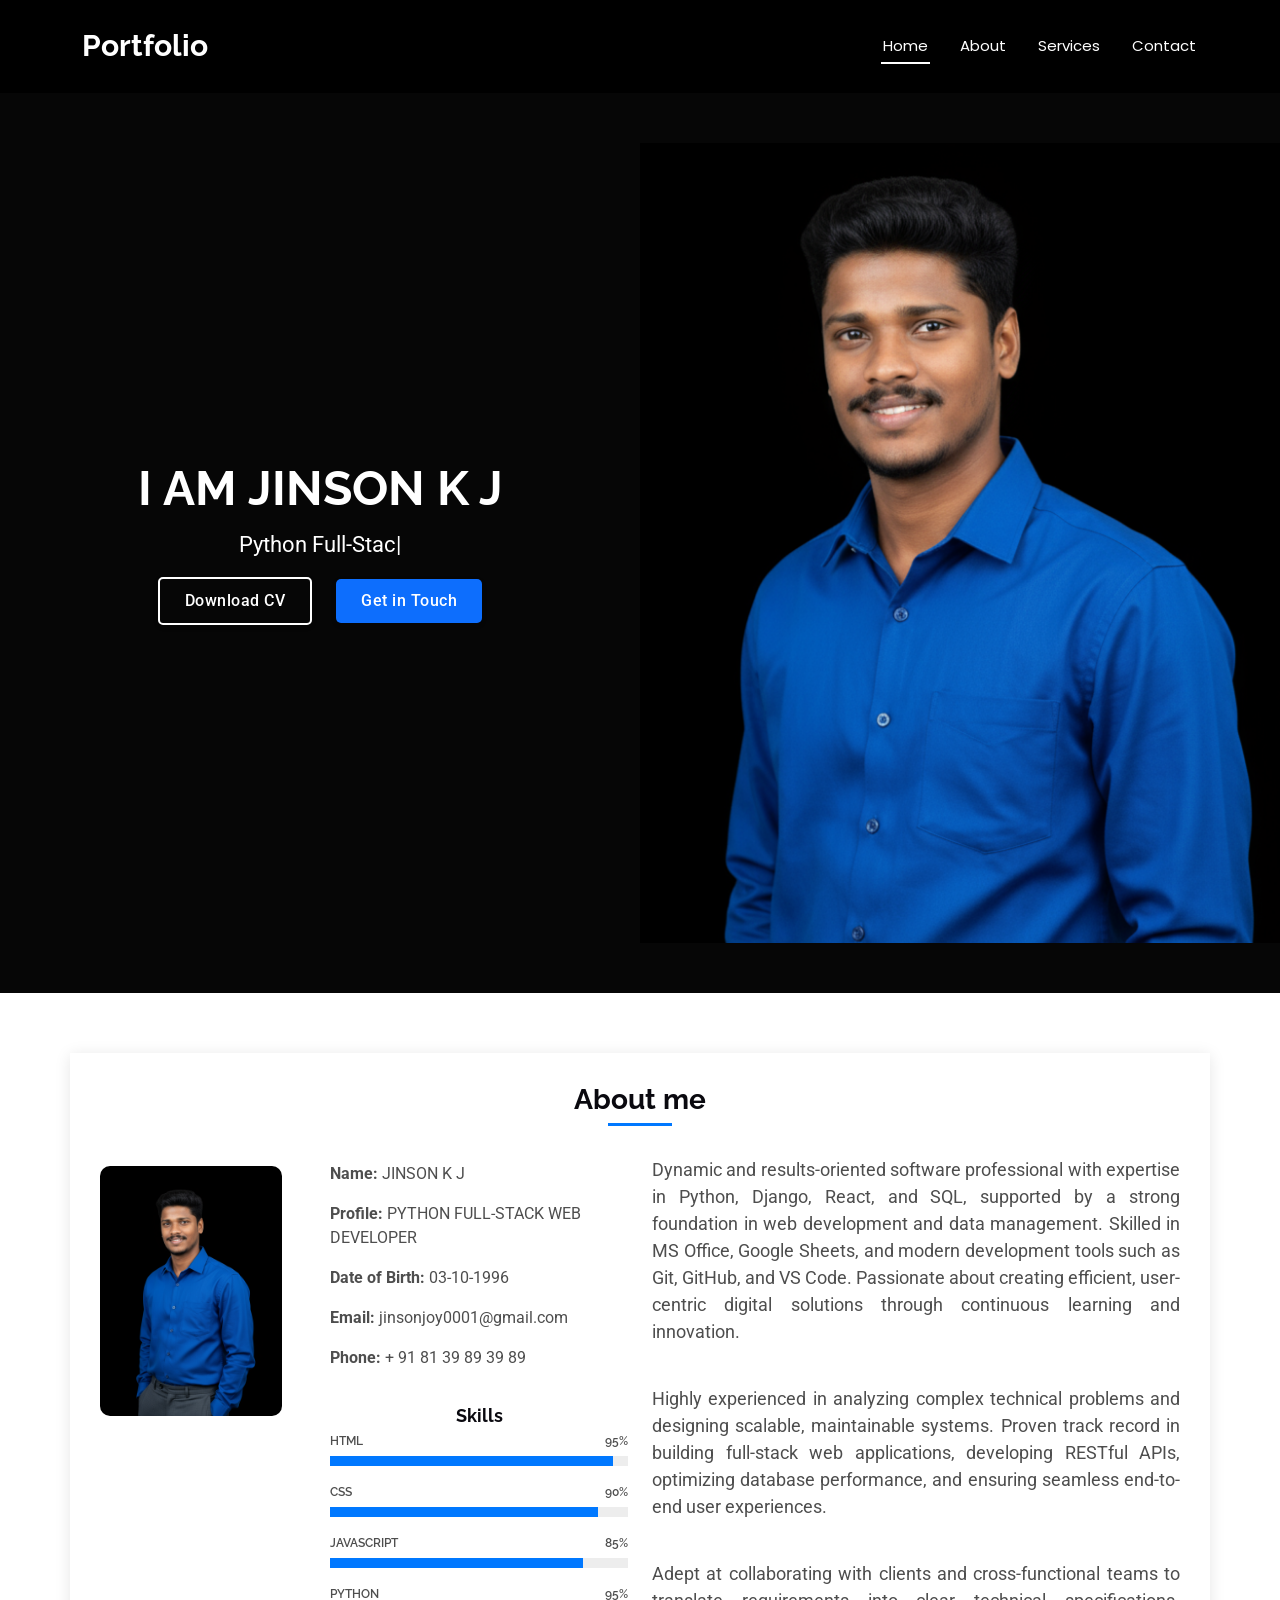
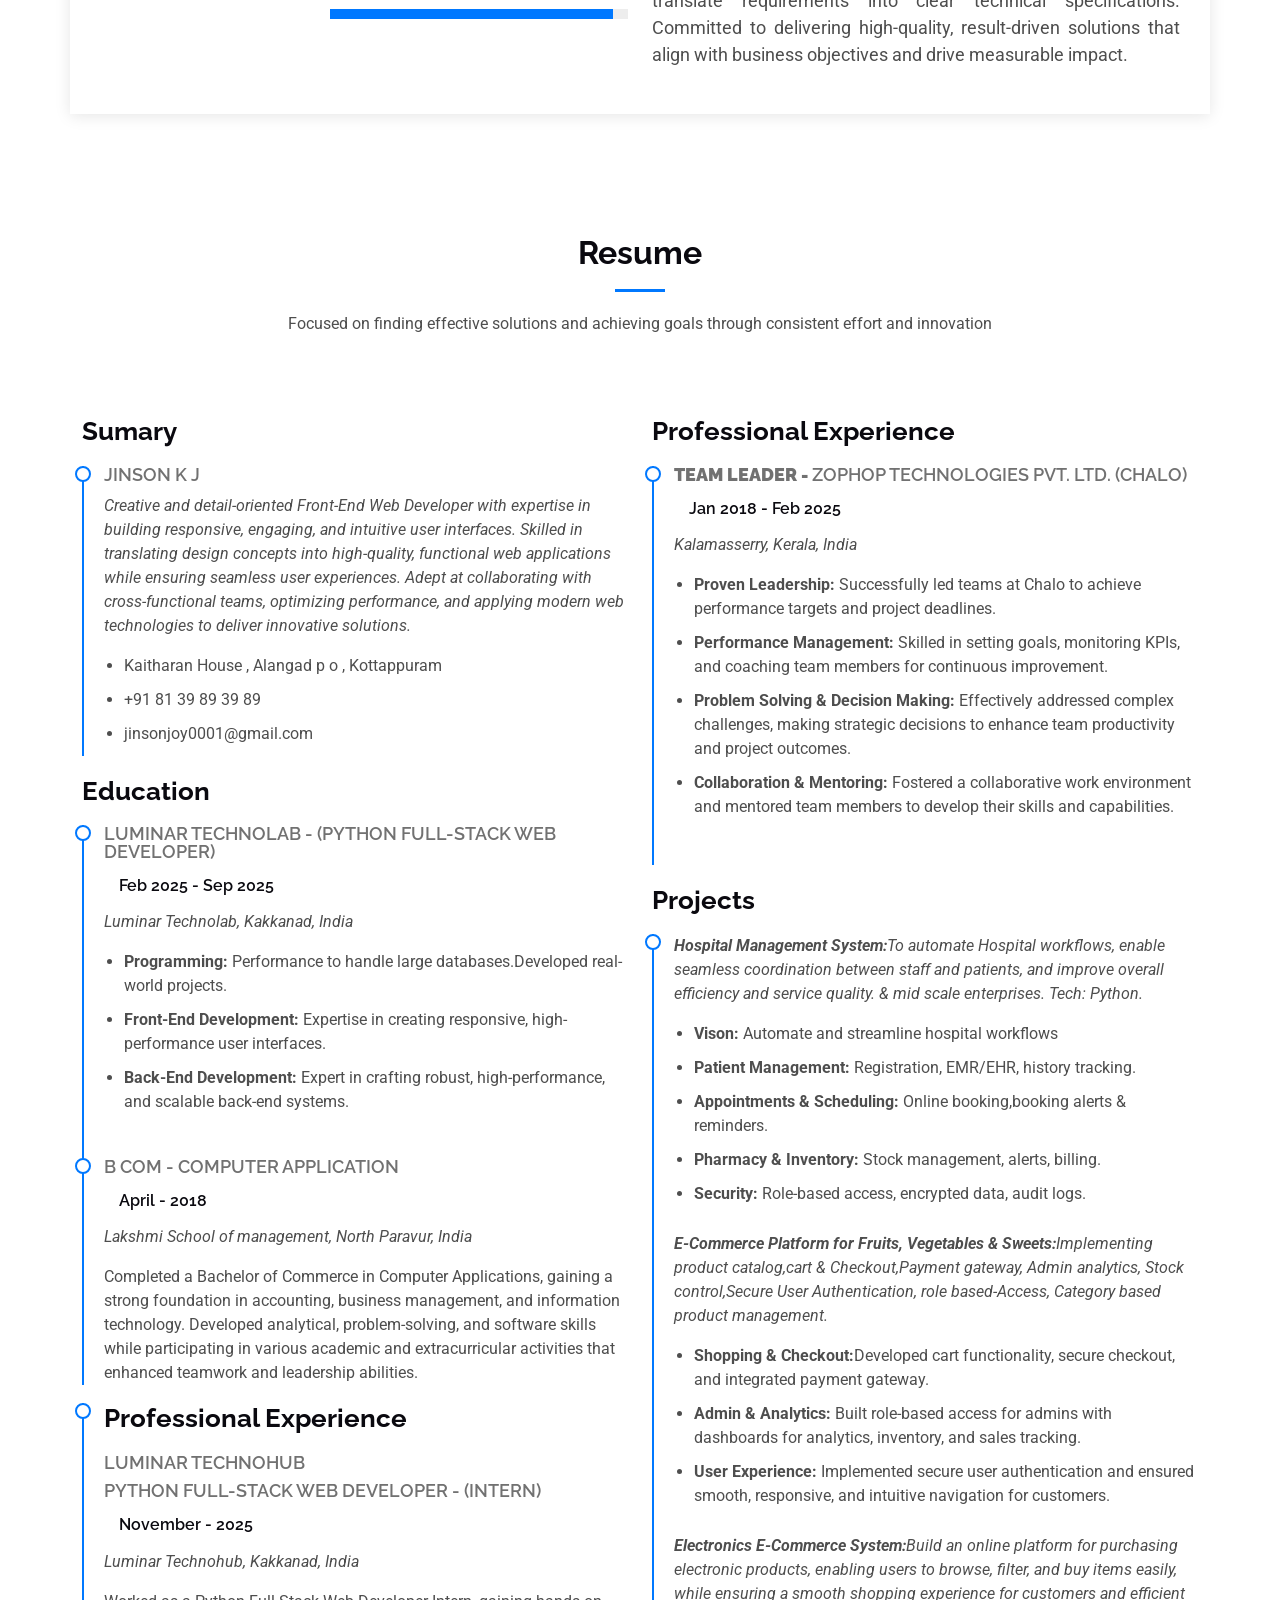
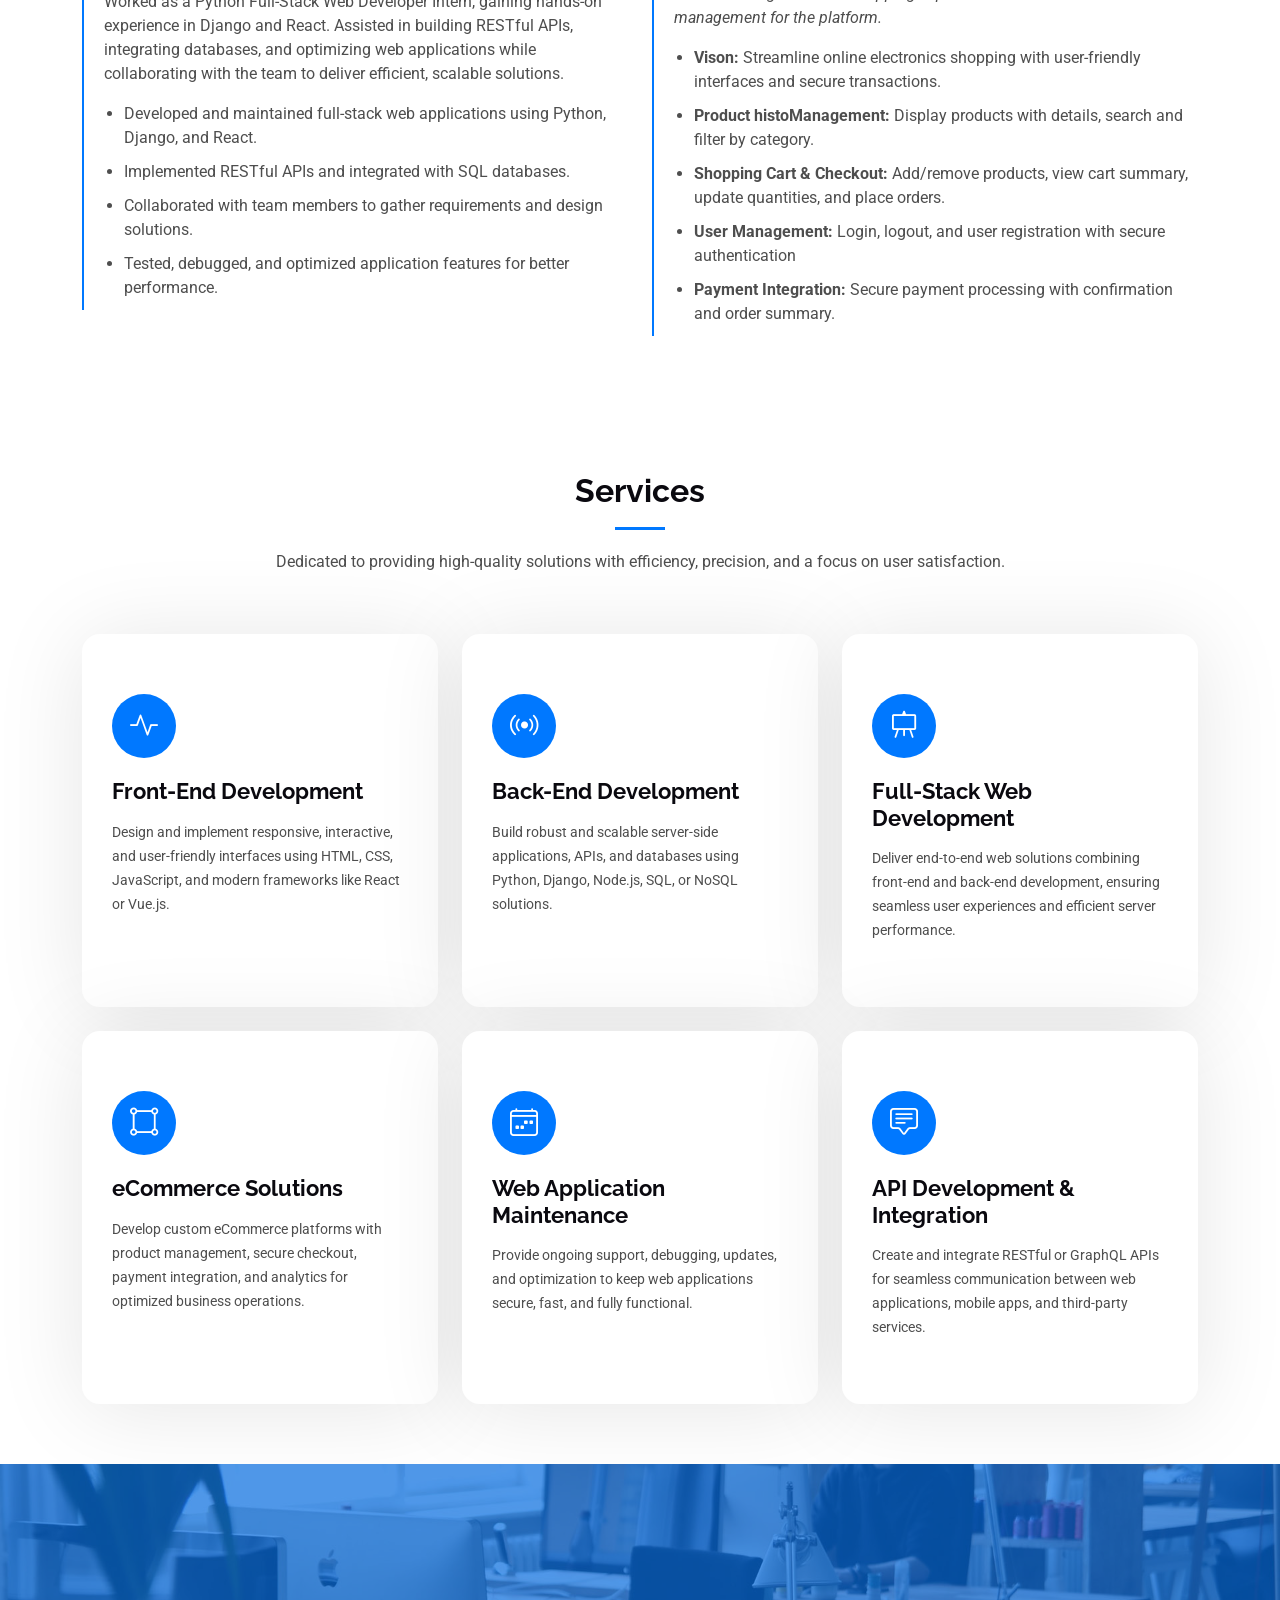
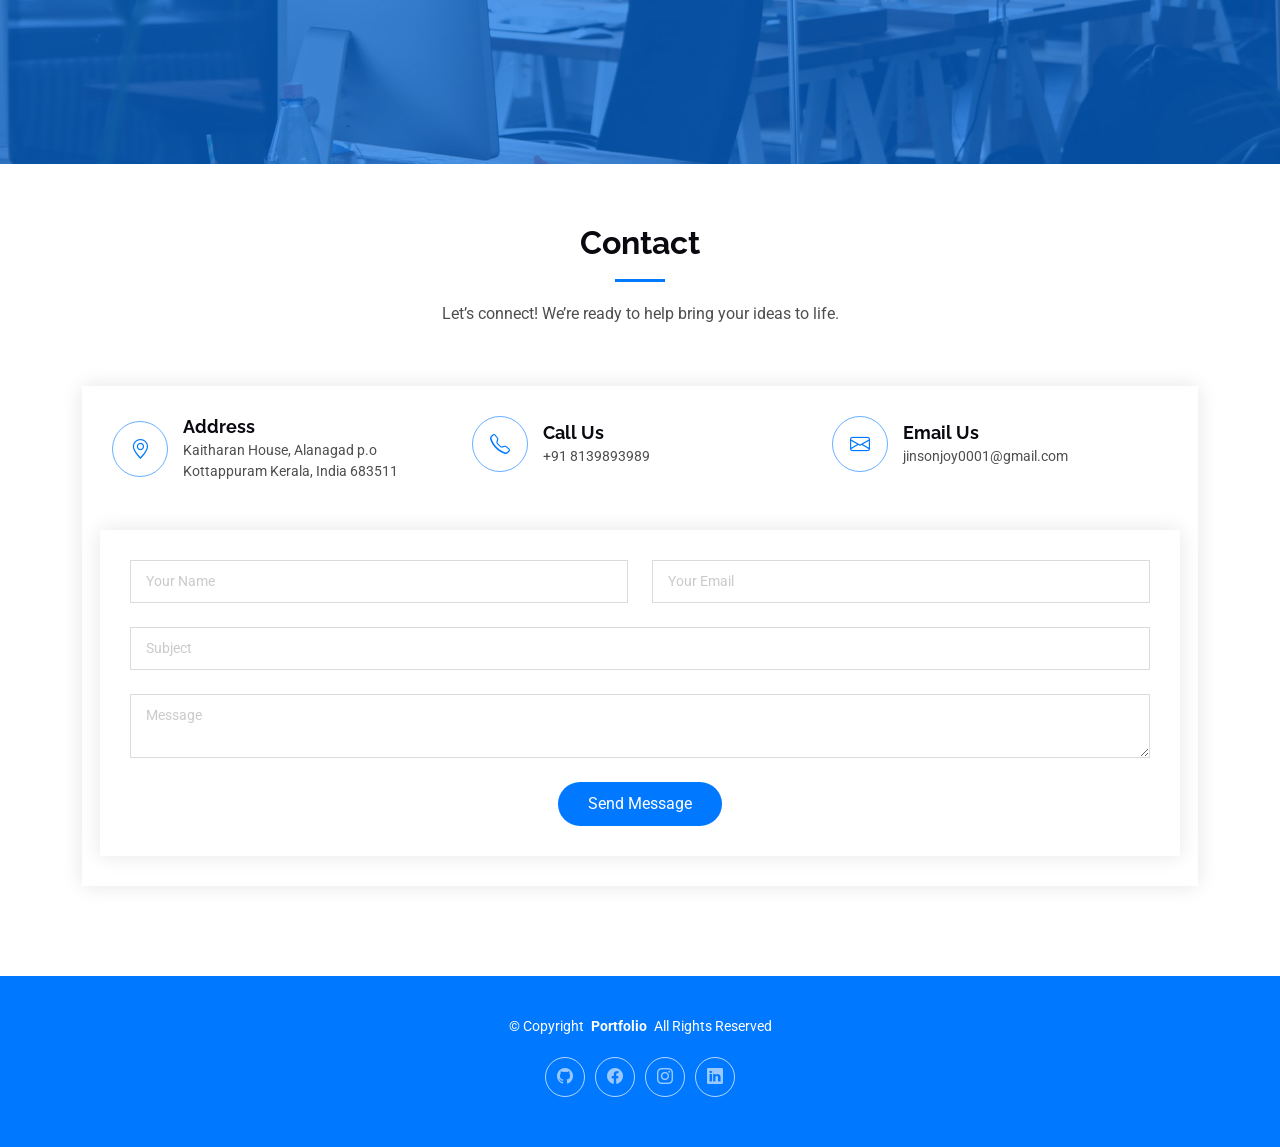
<file: index.html>
<!DOCTYPE html>
<html lang="en">

<!-- Button Styles -->
<style>
/* Hero Section Fix */
#hero {
  display: flex;
  align-items: center;
  justify-content: center;
  padding: 0px;
  gap: 0px;
  min-height: 100vh;
  flex-wrap: wrap; /* Ensures stacking on smaller screens */
}

/* Left Text */
.hero-text-container {
  flex: 1;
  min-width: 280px;
  text-align: center;
}

/* Title */
.hero-title {
  font-size: clamp(28px, 5vw, 48px);
  font-weight: 700;
  color: white;
}

/* Subtitle */
.hero-subtitle {
  font-size: clamp(16px, 3vw, 22px);
  margin-top: 10px;
  color: white;
}

/* Right Image Container */
.hero-image-container {
  flex: 1;
  max-width: 950px;
  height: 800px;
  width: 100%;
  overflow: hidden;
  margin-top: 0px;
}

.hero-image-container img {
  width: 100%;
  height: auto;
  display: block;
  object-fit: contain;
}

/* MOBILE RESPONSIVE */
@media (max-width: 768px) {
  #hero {
    flex-direction: column;
    padding: 20px;
    text-align: center;
    gap: 20px;
  }

  .hero-image-container {
    max-width: 300px;
    padding: 0;
   margin-bottom: -100px;
  }
}

</style>



<style>
  .hero-btn {
    background-color: #0d6efd;
    /* Bootstrap primary color */
    color: #fff;
    font-size: 16px; /* Smaller font size */
    font-weight: 500;
    letter-spacing: 0.5px;
    padding: 10px 25px; /* Reduced padding for a smaller button */
    border-radius: 5px;
    /* Rounded corners */
    border: none;
    transition: all 0.3s ease; /* Smooth transition for all properties */
    margin: 0 10px; /* Add some space between buttons */
    cursor: pointer;
    box-shadow: 0 2px 5px rgba(0, 0, 0, 0.15); /* A more subtle shadow */
  }

  .hero-btn:hover {
    transform: translateY(-2px);
    /* Lift effect on hover */
    background-color: #0b5ed7;
    /* Slightly darker shade on hover */
    box-shadow: 0 4px 8px rgba(0, 0, 0, 0.2); /* Deeper shadow on hover */
  }

  .hero-btn:active {
    transform: translateY(0);
    /* Reset position on click */
    box-shadow: 0 2px 5px rgba(0, 0, 0, 0.15); /* Reset shadow on click */
  }

  /* Specific style for Download CV button */
  .hero-btn.download-cv {
    background-color: transparent;
    border: 2px solid #fff;
  }

  .hero-btn.download-cv:hover {
    background-color: #fff;
    color: #0d6efd;
  }

  @media (max-width: 768px) {
    .hero-btn {
      margin: 10px 0;
    }
  }

</style>
<head>
  <meta charset="utf-8">
  <meta content="width=device-width, initial-scale=1.0" name="viewport">
  <title>Portfolio-JINSON K J</title>
  <meta name="description" content="">
  <meta name="keywords" content="">

  <!-- Favicons -->
  <link href="assets/img/apple-touch-icon.png" rel="apple-touch-icon">

  <!-- Fonts -->
  <link href="https://fonts.googleapis.com" rel="preconnect">
  <link href="https://fonts.gstatic.com" rel="preconnect" crossorigin>
  <link
    href="https://fonts.googleapis.com/css2?family=Roboto:ital,wght@0,100;0,300;0,400;0,500;0,700;0,900;1,100;1,300;1,400;1,500;1,700;1,900&family=Poppins:ital,wght@0,100;0,200;0,300;0,400;0,500;0,600;0,700;0,800;0,900;1,100;1,200;1,300;1,400;1,500;1,600;1,700;1,800;1,900&family=Raleway:ital,wght@0,100;0,200;0,300;0,400;0,500;0,600;0,700;0,800;0,900;1,100;1,200;1,300;1,400;1,500;1,600;1,700;1,800;1,900&display=swap"
    rel="stylesheet">

  <!-- Vendor CSS Files -->
  <link href="static/assets/vendor/bootstrap/css/bootstrap.min.css" rel="stylesheet">
  <link href="static/assets/vendor/bootstrap-icons/bootstrap-icons.css" rel="stylesheet">
  <link href="static/assets/vendor/aos/aos.css" rel="stylesheet">
  <link href="static/assets/vendor/glightbox/css/glightbox.min.css" rel="stylesheet">
  <link href="static/assets/vendor/swiper/swiper-bundle.min.css" rel="stylesheet">

  <!-- Main CSS File -->
  <link href="static/assets/css/main.css" rel="stylesheet">

  <!-- =======================================================
  * Template Name: DevFolio
  * Template URL: https://bootstrapmade.com/devfolio-bootstrap-portfolio-html-template/
  * Updated: Aug 07 2024 with Bootstrap v5.3.3
  * Author: BootstrapMade.com
  * License: https://bootstrapmade.com/license/
  ======================================================== -->
</head>

<body class="index-page">

  <header id="header" class="header d-flex align-items-center sticky-top">
    <div class="container-fluid container-xl position-relative d-flex align-items-center justify-content-between">

      <a href="#" class="logo d-flex align-items-center">
        <!-- Uncomment the line below if you also wish to use an image logo -->

        <h1 class="sitename">Portfolio</h1>
      </a>

      <nav id="navmenu" class="navmenu">
        <ul>
          <li><a href="#hero" class="active">Home<br></a></li>
          <li><a href="#about">About</a></li>
          <li><a href="#services">Services</a></li>
          <li><a href="#contact">Contact</a></li>
        </ul>
        <i class="mobile-nav-toggle d-xl-none bi bi-list"></i>
      </nav>

    </div>
  </header>

  <main class="main">

    <!-- Hero Section -->
    <section id="hero" class="hero section dark-background">
      


      <!-- Left side: text -->
      <div class="hero-text-container" data-aos="fade-up" data-aos-delay="100">
        <h2 class="hero-title">I AM JINSON K J</h2>
        <p class="hero-subtitle">
          <span class="typed"
            data-typed-items="Python Full-Stack Web Developer, Freelancer, Front-End Developer, Back-End Developer"></span>
        </p>
        <a href="static/assets/files/JINSON_K_J (3).pdf" download><button class="hero-btn download-cv">Download CV</button></a>
        <a href="#contact"><button class="hero-btn">Get in Touch</button></a>
      </div>

      <!-- Right side: image -->
      <div class="hero-image-container" data-aos="fade-in">
        <img src="static/assets/img/jinsonimg.png" alt="Profile" style="width: 100%; height: auto;">
      </div>


    </section>
    <!--    Hero Section &ndash;&gt-->


    <!-- About Section -->
    <section id="about" class="about section">

      <div class="container" data-aos="fade-up" data-aos-delay="100">
        <div class="about-me">
          <h4>About me</h4>
        </div>

        <div class="row gy-4">
          <div class="col-md-6">

            <div class="row justify-content-between gy-4">
              <div class="col-lg-5" style="position: relative; z-index: 20;">
                <img style="position: relative; z-index: 20; border-radius: 10px;height:250px;margin-top:10px"
                  src="static/assets/img/dp.png" class="img-fluid" alt="">
              </div>
              <div style="margin-top:30px" class="col-lg-7 about-info">
                <p><strong>Name: </strong> <span>JINSON K J</span></p>
                <p><strong>Profile: </strong> <span>PYTHON FULL-STACK WEB DEVELOPER</span></p>
                <p><strong>Date of Birth: </strong> <span>03-10-1996</span></p>
                <p><strong>Email: </strong> <span>jinsonjoy0001@gmail.com</span></p>
                <p><strong>Phone: </strong> <span>+ 91 81 39 89 39 89</span></p>

                <div style="align-items: center;" class="skills-content skills-animation">

                  <h5 style="text-align:center;padding-top:5px">Skills</h5>

                  <div class="progress" style="width: 100%;margin-top: -10px;">
                    <span class="skill"><span>HTML</span> <i class="val">95%</i></span>
                    <div class="progress-bar-wrap">
                      <div class="progress-bar" role="progressbar" aria-valuenow="95" aria-valuemin="0"
                        aria-valuemax="100"></div>
                    </div>
                  </div><!-- End Skills Item -->

                  <div class="progress">
                    <span class="skill"><span>CSS</span> <i class="val">90%</i></span>
                    <div class="progress-bar-wrap">
                      <div class="progress-bar" role="progressbar" aria-valuenow="90" aria-valuemin="0"
                        aria-valuemax="100"></div>
                    </div>
                  </div><!-- End Skills Item -->

                  <div class="progress">
                    <span class="skill"><span>JavaScript</span> <i class="val">85%</i></span>
                    <div class="progress-bar-wrap">
                      <div class="progress-bar" role="progressbar" aria-valuenow="85" aria-valuemin="0"
                        aria-valuemax="100"></div>
                    </div>
                  </div><!-- End Skills Item -->

                  <div class="progress">
                    <span class="skill"><span>Python</span> <i class="val">95%</i></span>
                    <div class="progress-bar-wrap">
                      <div class="progress-bar" role="progressbar" aria-valuenow="95" aria-valuemin="0"
                        aria-valuemax="100"></div>
                    </div>
                  </div><!-- End Skills Item -->

                </div>
              </div>
            </div>


          </div>

          <div class="col-md-6">
            <div class="about-me">
              <!--              <h4>About me</h4>-->
              <p style="text-align: justify;">
                Dynamic and results-oriented software professional with expertise in Python, Django, React, and SQL,
                supported by a strong foundation in web development and data management. Skilled in MS Office, Google
                Sheets, and modern development tools such as Git, GitHub, and VS Code. Passionate about creating
                efficient, user-centric digital solutions through continuous learning and innovation.
              </p>
              <br>
              <p style="text-align: justify;">
                Highly experienced in analyzing complex technical problems and designing scalable, maintainable systems.
                Proven track record in building full-stack web applications, developing RESTful APIs, optimizing
                database performance, and ensuring seamless end-to-end user experiences.
              </p>
              <br>
              <p style="text-align: justify;">
                Adept at collaborating with clients and cross-functional teams to translate requirements into clear
                technical specifications. Committed to delivering high-quality, result-driven solutions that align with
                business objectives and drive measurable impact.
              </p>
            </div>
          </div>
        </div>

      </div>

    </section><!-- /About Section -->

    <!-- Resume Section -->
    <section id="resume" class="resume section">

      <!-- Section Title -->
      <div class="container section-title" data-aos="fade-up">
        <h2>Resume</h2>
        <p>Focused on finding effective solutions and achieving goals through consistent effort and innovation</p>
      </div><!-- End Section Title -->

      <div class="container">

        <div class="row">

          <div class="col-lg-6" data-aos="fade-up" data-aos-delay="100">
            <h3 class="resume-title">Sumary</h3>

            <div class="resume-item pb-0">
              <h4>Jinson k j</h4>
              <p><em>Creative and detail-oriented Front-End Web Developer with expertise in building responsive,
                  engaging, and intuitive user interfaces. Skilled in translating design concepts into high-quality,
                  functional web applications while ensuring seamless user experiences. Adept at collaborating with
                  cross-functional teams, optimizing performance, and applying modern web technologies to deliver
                  innovative solutions.</em></p>
              <ul>
                <li>Kaitharan House , Alangad p o , Kottappuram</li>
                <li>+91 81 39 89 39 89</li>
                <li>jinsonjoy0001@gmail.com</li>
              </ul>
            </div><!-- Edn Resume Item -->

            <h3 class="resume-title pb-0">Education</h3>
            <div class="resume-item">
              <h4>Luminar Technolab - (Python Full-Stack Web Developer)</h4>
              <h5> Feb 2025 - Sep 2025</h5>
              <p><em>Luminar Technolab, Kakkanad, India</em></p>

              <ul>
                <li> <strong> Programming:</strong> Performance to handle large databases.Developed real-world projects.
                </li>
                <li> <strong>Front-End Development:</strong> Expertise in creating responsive, high-performance user
                  interfaces.</li>
                <li> <strong>Back-End Development:</strong> Expert in crafting robust, high-performance, and scalable
                  back-end systems.</li>
              </ul>
            </div><!-- Edn Resume Item -->

            <div class="resume-item pb-0">
              <h4>B COM - Computer Application</h4>
              <h5> April - 2018</h5>
              <p><em>Lakshmi School of management, North Paravur, India</em></p>
              <p>Completed a Bachelor of Commerce in Computer Applications, gaining a strong foundation in accounting,
                business management, and information technology. Developed analytical, problem-solving, and software
                skills while participating in various academic and extracurricular activities that enhanced teamwork and
                leadership abilities.</p>
            </div><!-- Edn Resume Item -->

            <div class="resume-item pb-0">
              <h3 class="resume-title">Professional Experience</h3>
              <h4>Luminar Technohub</h4>
              <h4>Python Full-Stack Web Developer - (INTERN)</h4>
              <h5> November - 2025</h5>
              <p><em>Luminar Technohub, Kakkanad, India</em></p>
              <p>
                Worked as a Python Full-Stack Web Developer Intern, gaining hands-on experience in Django and React.
                Assisted in building RESTful APIs, integrating databases, and optimizing web applications while
                collaborating with the team to deliver efficient, scalable solutions.
              </p>

              <ul>
                <li>Developed and maintained full-stack web applications using Python, Django, and React.</li>
                <li>Implemented RESTful APIs and integrated with SQL databases.</li>
                <li>Collaborated with team members to gather requirements and design solutions.</li>
                <li>Tested, debugged, and optimized application features for better performance.</li>
              </ul>
            </div><!-- Edn Resume Item -->

          </div>

          <div class="col-lg-6" data-aos="fade-up" data-aos-delay="200">
            <h3 class="resume-title">Professional Experience</h3>
            <div class="resume-item">
              <h4> <strong>Team Leader -</strong> Zophop Technologies Pvt. Ltd. (Chalo)</h4>
              <h5>Jan 2018 - Feb 2025</h5>
              <p><em>Kalamasserry, Kerala, India </em></p>
              <ul>
                <li><strong>Proven Leadership:</strong> Successfully led teams at Chalo to achieve performance targets
                  and project deadlines.
                </li>
                <li><strong>Performance Management:</strong> Skilled in setting goals, monitoring KPIs, and coaching
                  team members for continuous improvement.
                </li>
                <li><strong>Problem Solving & Decision Making:</strong> Effectively addressed complex challenges, making
                  strategic decisions to enhance team productivity and project outcomes.
                </li>
                <li><strong>Collaboration & Mentoring:</strong> Fostered a collaborative work environment and mentored
                  team members to develop their skills and capabilities.
                </li>
              </ul>
            </div><!-- Edn Resume Item -->

            <h3 class="resume-title pb-0">Projects</h3>
            <div class="resume-item">
              <p><em><strong>Hospital Management System:</strong>To automate Hospital workflows, enable seamless
                  coordination between staff and patients,
                  and improve overall efficiency and service quality. & mid scale enterprises. Tech: Python.</em></p>
              <ul>
                <li><strong>Vison:</strong> Automate and streamline hospital workflows</li>
                <li><strong>Patient Management:</strong> Registration, EMR/EHR, history tracking.</li>
                <li><strong>Appointments & Scheduling:</strong> Online booking,booking alerts & reminders.</li>
                <li><strong>Pharmacy & Inventory:</strong> Stock management, alerts, billing.</li>
                <li><strong>Security:</strong> Role-based access, encrypted data, audit logs.</li>

              </ul>

              <p><em><strong>E-Commerce Platform for Fruits, Vegetables & Sweets:</strong>Implementing product
                  catalog,cart & Checkout,Payment
                  gateway, Admin analytics, Stock control,Secure User Authentication, role based-Access, Category based
                  product management.
                </em></p>
              <ul>
                <li><strong>Shopping & Checkout:</strong>Developed cart functionality, secure checkout, and integrated
                  payment gateway.</li>
                <li><strong>Admin & Analytics:</strong> Built role-based access for admins with dashboards for
                  analytics, inventory, and sales tracking.</li>
                <li><strong>User Experience:</strong> Implemented secure user authentication and ensured smooth,
                  responsive, and intuitive navigation for customers.</li>
              </ul>

              <p><em><strong>Electronics E-Commerce System:</strong>Build an online platform for purchasing electronic
                  products, enabling users to browse,
                  filter, and buy items easily, while ensuring a smooth shopping experience for customers and efficient
                  management for the
                  platform.</em></p>
              <ul>
                <li><strong>Vison:</strong> Streamline online electronics shopping with user-friendly interfaces and
                  secure transactions.</li>
                <li><strong>Product histoManagement: </strong> Display products with details, search and filter by
                  category.</li>
                <li><strong>Shopping Cart & Checkout:</strong> Add/remove products, view cart summary, update
                  quantities, and place orders.</li>
                <li><strong>User Management: </strong> Login, logout, and user registration with secure authentication
                </li>
                <li><strong>Payment Integration:</strong> Secure payment processing with confirmation and order summary.
                </li>

              </ul>

            </div><!-- Edn Resume Item -->

          </div>

        </div>

      </div>

    </section><!-- /Resume Section -->

    <!-- Services Section -->
    <section id="services" class="services section">

      <!-- Section Title -->
      <div class="container section-title" data-aos="fade-up">
        <h2>Services</h2>
        <p>Dedicated to providing high-quality solutions with efficiency, precision, and a focus on user satisfaction.
        </p>
      </div><!-- End Section Title -->

      <div class="container">

        <div class="row gy-4">

          <div class="col-lg-4 col-md-6" data-aos="fade-up" data-aos-delay="100">
            <div class="service-item  position-relative">
              <div class="icon">
                <i class="bi bi-activity"></i>
              </div>
              <a href="#" class="stretched-link">
                <h3>Front-End Development</h3>
              </a>
              <p>Design and implement responsive, interactive, and user-friendly interfaces using HTML, CSS, JavaScript,
                and modern frameworks like React or Vue.js.</p>
            </div>
          </div><!-- End Service Item -->

          <div class="col-lg-4 col-md-6" data-aos="fade-up" data-aos-delay="200">
            <div class="service-item position-relative">
              <div class="icon">
                <i class="bi bi-broadcast"></i>
              </div>
              <a href="#" class="stretched-link">
                <h3>Back-End Development</h3>
              </a>
              <p>Build robust and scalable server-side applications, APIs, and databases using Python, Django, Node.js,
                SQL, or NoSQL solutions.</p>
            </div>
          </div><!-- End Service Item -->

          <div class="col-lg-4 col-md-6" data-aos="fade-up" data-aos-delay="300">
            <div class="service-item position-relative">
              <div class="icon">
                <i class="bi bi-easel"></i>
              </div>
              <a href="#" class="stretched-link">
                <h3>Full-Stack Web Development</h3>
              </a>
              <p>Deliver end-to-end web solutions combining front-end and back-end development, ensuring seamless user
                experiences and efficient server performance.</p>
            </div>
          </div><!-- End Service Item -->

          <div class="col-lg-4 col-md-6" data-aos="fade-up" data-aos-delay="400">
            <div class="service-item position-relative">
              <div class="icon">
                <i class="bi bi-bounding-box-circles"></i>
              </div>
              <a href="#" class="stretched-link">
                <h3>eCommerce Solutions</h3>
              </a>
              <p>Develop custom eCommerce platforms with product management, secure checkout, payment integration, and
                analytics for optimized business operations.</p>
              <a href="#" class="stretched-link"></a>
            </div>
          </div><!-- End Service Item -->

          <div class="col-lg-4 col-md-6" data-aos="fade-up" data-aos-delay="500">
            <div class="service-item position-relative">
              <div class="icon">
                <i class="bi bi-calendar4-week"></i>
              </div>
              <a href="#" class="stretched-link">
                <h3>Web Application Maintenance</h3>
              </a>
              <p>Provide ongoing support, debugging, updates, and optimization to keep web applications secure, fast,
                and fully functional.</p>
              <a href="#" class="stretched-link"></a>
            </div>
          </div><!-- End Service Item -->

          <div class="col-lg-4 col-md-6" data-aos="fade-up" data-aos-delay="600">
            <div class="service-item position-relative">
              <div class="icon">
                <i class="bi bi-chat-square-text"></i>
              </div>
              <a href="#" class="stretched-link">
                <h3>API Development & Integration</h3>
              </a>
              <p>Create and integrate RESTful or GraphQL APIs for seamless communication between web applications,
                mobile apps, and third-party services.</p>
              <a href="#" class="stretched-link"></a>
            </div>
          </div><!-- End Service Item -->

        </div>

      </div>

    </section><!-- /Services Section -->

    <!-- Stats Section -->
    <section id="stats" class="stats section accent-background">

      <!-- <img src="/static/assets/img/stats.jpg" alt="" data-aos="fade-in"> -->
       <img src="static/assets/img/stats.jpg" alt="" data-aos="fade-in">


      <div class="container position-relative" data-aos="fade-up" data-aos-delay="100">

        <div class="row gy-4">

          <div class="col-lg-3 col-md-6">
            <div class="stats-item text-center w-100 h-100">
              <!--              <span data-purecounter-start="0" data-purecounter-end="232" data-purecounter-duration="0" class="purecounter">232</span>-->
              <!--              <p>Clients</p>-->
            </div>
          </div><!-- End Stats Item -->

          <div class="col-lg-3 col-md-6">
            <div class="stats-item text-center w-100 h-100">
              <!--              <span data-purecounter-start="0" data-purecounter-end="521" data-purecounter-duration="0" class="purecounter">521</span>-->
              <!--              <p>Projects</p>-->
            </div>
          </div><!-- End Stats Item -->

          <div class="col-lg-3 col-md-6">
            <div class="stats-item text-center w-100 h-100">
              <!--              <span data-purecounter-start="0" data-purecounter-end="1453" data-purecounter-duration="0" class="purecounter">1453</span>-->
              <!--              <p>Hours Of Support</p>-->
            </div>
          </div><!-- End Stats Item -->

          <div class="col-lg-3 col-md-6">
            <div class="stats-item text-center w-100 h-100">
              <!--              <span data-purecounter-start="0" data-purecounter-end="32" data-purecounter-duration="0" class="purecounter">32</span>-->
              <!--              <p>Awards</p>-->
            </div>
          </div><!-- End Stats Item -->

        </div>

      </div>

    </section><!-- /Stats Section -->



    <!-- Contact Section -->
    <section id="contact" class="contact section">

      <!-- Section Title -->
      <div class="container section-title" data-aos="fade-up">
        <h2>Contact</h2>
        <p>Let’s connect! We’re ready to help bring your ideas to life.</p>
      </div><!-- End Section Title -->

      <div class="container" data-aos="fade-up" data-aos-delay="100">

        <div class="info-wrap" data-aos="fade-up" data-aos-delay="200">
          <div class="row gy-5">

            <div class="col-lg-4">
              <div class="info-item d-flex align-items-center">
                <i class="bi bi-geo-alt flex-shrink-0"></i>
                <div>
                  <h3>Address</h3>
                  <p>Kaitharan House, Alanagad p.o</p>
                  <p>Kottappuram Kerala, India 683511</p>
                </div>
              </div>
            </div><!-- End Info Item -->

            <div class="col-lg-4">
              <div class="info-item d-flex align-items-center">
                <i class="bi bi-telephone flex-shrink-0"></i>
                <div>
                  <h3>Call Us</h3>
                  <!-- <a href=""><p>+91 8139893989</p></a> -->
                  <p><a href="tel:+918139893989" style="text-decoration:none; color:inherit;">+91 8139893989</a></p>

                </div>
              </div>
            </div><!-- End Info Item -->

            <div class="col-lg-4">
              <div class="info-item d-flex align-items-center">
                <i class="bi bi-envelope flex-shrink-0"></i>
                <div>
                  <h3>Email Us</h3>
                  <p><a href="mailto:jinsonjoy0001@gmail.com" style="text-decoration:none; color:inherit;">jinsonjoy0001@gmail.com</a ></p>
                </div>
              </div>
            </div><!-- End Info Item -->

            <form id="contactForm" action="https://formspree.io/f/mblerzgq" method="post" class="php-email-form"
              data-aos="fade-up" data-aos-delay="300">
              <!-- {% csrf_token %} -->
              <div class="row gy-4">

                <div class="col-md-6">
                  <input type="text" name="name" class="form-control" placeholder="Your Name" required>
                </div>

                <div class="col-md-6 ">
                  <input type="email" class="form-control" name="email" placeholder="Your Email" required>
                </div>

                <div class="col-md-12">
                  <input type="text" class="form-control" name="subject" placeholder="Subject" required>
                </div>

                <div class="col-md-12">
                  <textarea class="form-control" name="message" rows="2" placeholder="Message" required></textarea>
                </div>
                <!-- hidden filed for e mail contain exact user form response time -->
                <input type="hidden" id="submitted_time" name="submitted_time">


                <div class="col-md-12 text-center">
                  <button type="submit">Send Message</button>
                </div>

              </div>
            </form><!-- End Contact Form -->

          </div>
        </div>

      </div>

    </section><!-- /Contact Section -->

  </main>

  <footer id="footer" class="footer accent-background">

    <div class="container">
      <div class="copyright text-center ">
        <p>© <span>Copyright</span> <strong class="px-1 sitename">Portfolio</strong> <span>All Rights Reserved</span>
        </p>
      </div>
      <div class="social-links d-flex justify-content-center">
        <a href="https://github.com/jinsonjoy"><i class="bi bi-github"></i></a>
        <a href="https://www.facebook.com/share/17S75gK7XQ/"><i class="bi bi-facebook"></i></a>
        <a href="https://www.instagram.com/jins0n_j0y_?igsh=MWUwM29vbjNncGp1eg=="><i class="bi bi-instagram"></i></a>
        <a href="https://www.linkedin.com/in/jinsonjoy"><i class="bi bi-linkedin"></i></a>
      </div>
      <div class="credits">
      </div>
    </div>

  </footer>

  <!-- Scroll Top -->
  <a href="#" id="scroll-top" class="scroll-top d-flex align-items-center justify-content-center"><i
      class="bi bi-arrow-up-short"></i></a>

  <!-- Preloader -->
  <div id="preloader"></div>

  <!-- Vendor JS Files -->
  <script src="static/assets/vendor/bootstrap/js/bootstrap.bundle.min.js"></script>
  <script src="static/assets/vendor/php-email-form/validate.js"></script>
  <script src="static/assets/vendor/aos/aos.js"></script>
  <script src="static/assets/vendor/typed.js/typed.umd.js"></script>
  <script src="static/assets/vendor/waypoints/noframework.waypoints.js"></script>
  <script src="/static/assets/vendor/purecounter/purecounter_vanilla.js"></script>
  <script src="/static/assets/vendor/glightbox/js/glightbox.min.js"></script>
  <script src="static/assets/vendor/imagesloaded/imagesloaded.pkgd.min.js"></script>
  <script src="static/assets/vendor/isotope-layout/isotope.pkgd.min.js"></script>
  <script src="static/assets/vendor/swiper/swiper-bundle.min.js"></script>

  <!-- Main JS File -->
  <script src="static/assets/js/main.js"></script>

  <!--script for email success-->
  <!-- <script>
document.getElementById("contactForm").addEventListener("submit", function(event) {
  event.preventDefault();

  const form = event.target;

  fetch(form.action, {
    method: "POST",
    body: new FormData(form),
    headers: { "Accept": "application/json" }
  })
  .then(response => {
    if (response.ok) {
      alert("Your message has been sent successfully!");
      form.reset();
    } else {
      alert("Error sending message!");
    }
  })
  .catch(error => {
    alert("Something went wrong. Please try again.");
  });
});
</script> -->

  <script>
    document.getElementById("contactForm").addEventListener("submit", function (event) {
      event.preventDefault();

      const form = event.target;

      // Generate local time (IST or user's timezone)
      const now = new Date();

      // Format nicely: 24 November 2025, 11:17 AM
      const formattedTime = now.toLocaleString("en-IN", {
        timeZone: "Asia/Kolkata",
        day: "2-digit",
        month: "long",
        year: "numeric",
        hour: "2-digit",
        minute: "2-digit",
        hour12: true
      });

      // Place into hidden input
      document.getElementById("submitted_time").value = formattedTime + " IST";

      // Send to Formspree
      fetch(form.action, {
        method: "POST",
        body: new FormData(form),
        headers: { "Accept": "application/json" }
      })
        .then(response => {
          if (response.ok) {
            alert("Your message has been sent successfully!");
            form.reset();
          } else {
            alert("Oops! Something went wrong.");
          }
        })
        .catch(error => {
          alert("Unable to send message. Please try again.");
        });
    });
  </script>


</body>

</html>
</file>
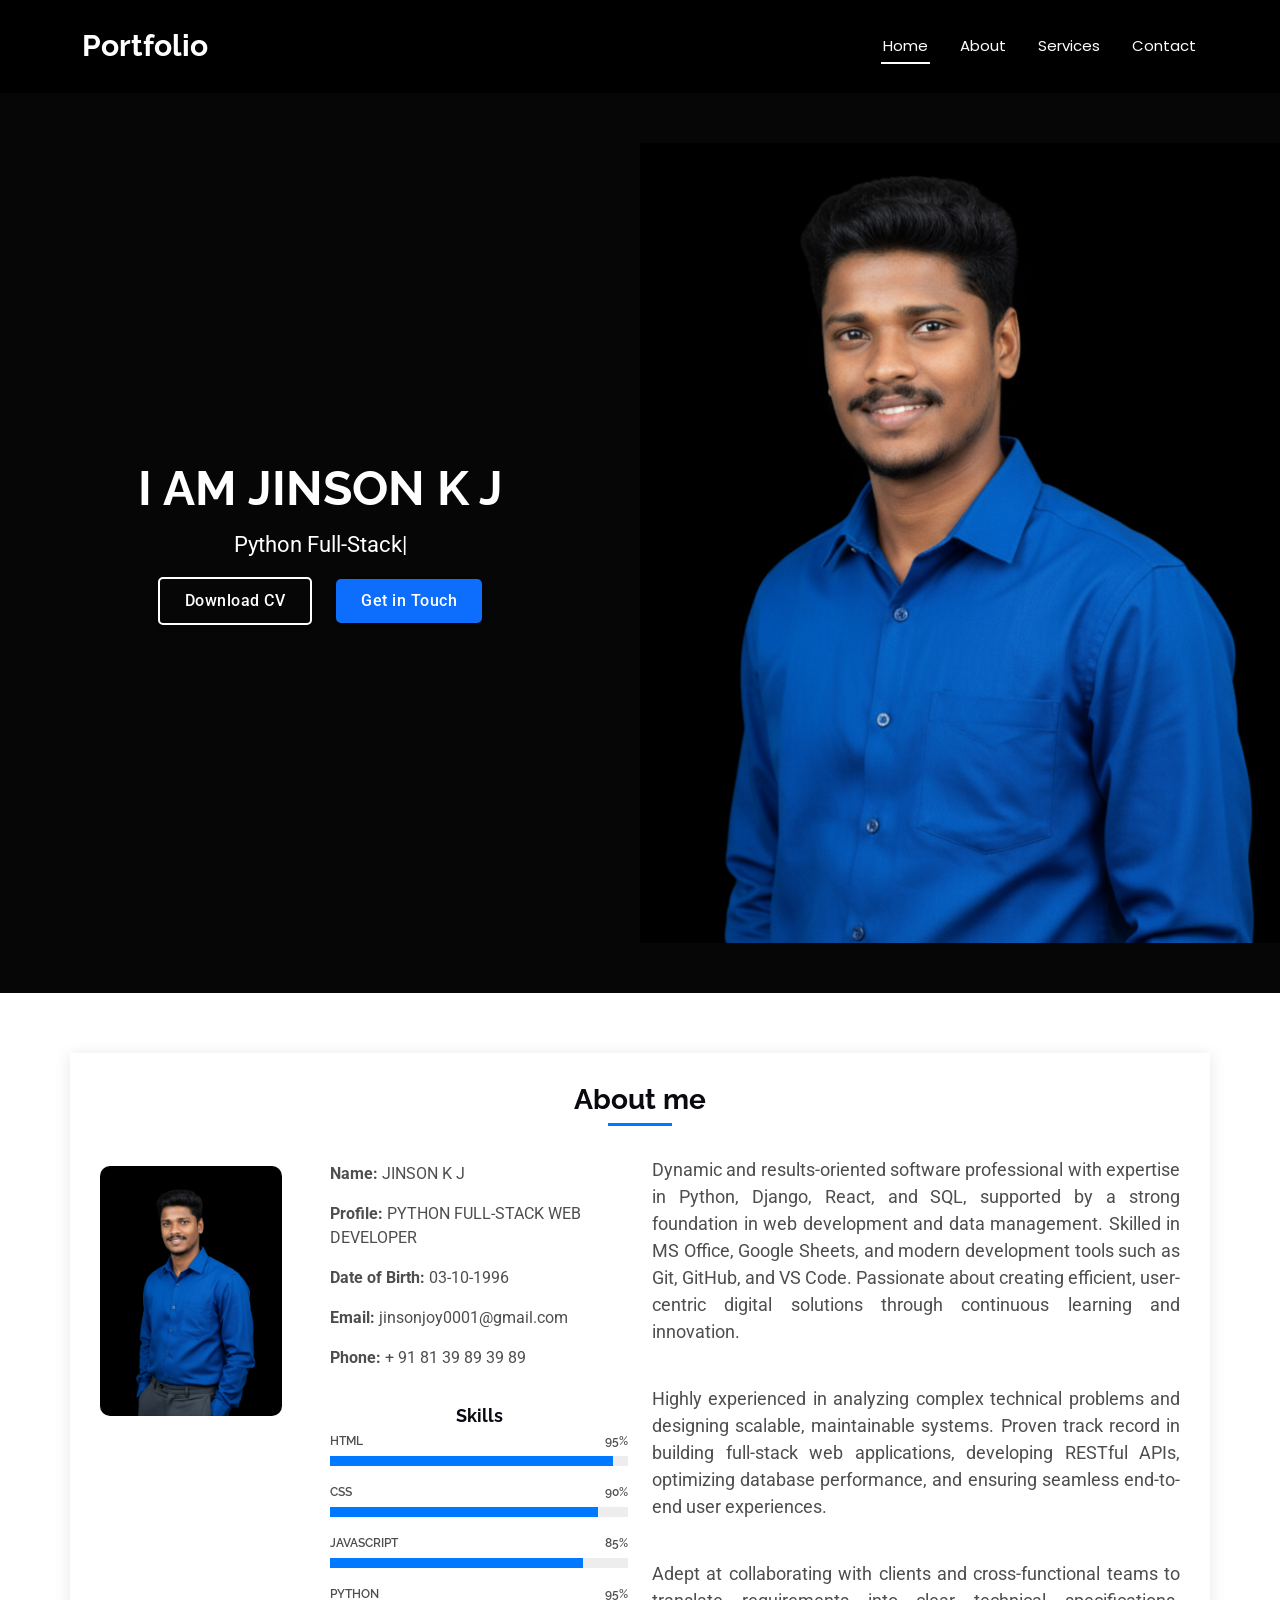
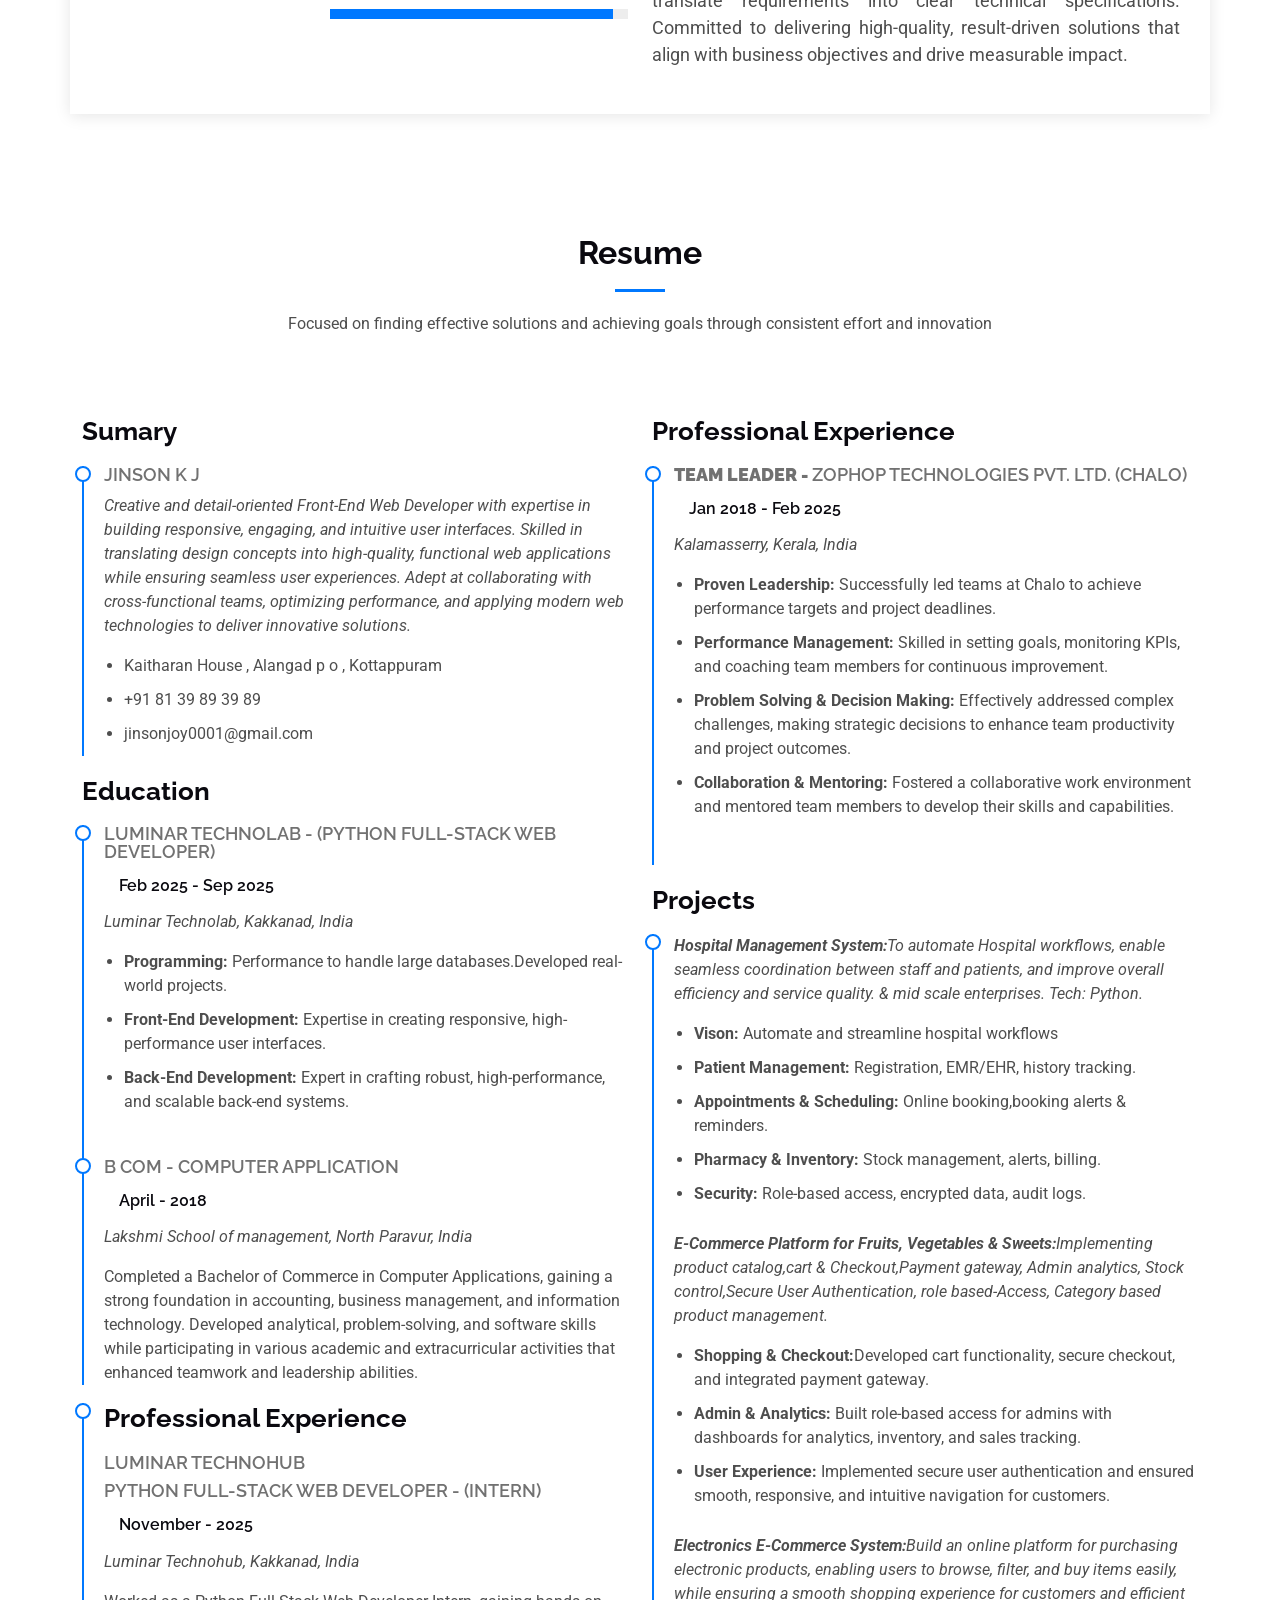
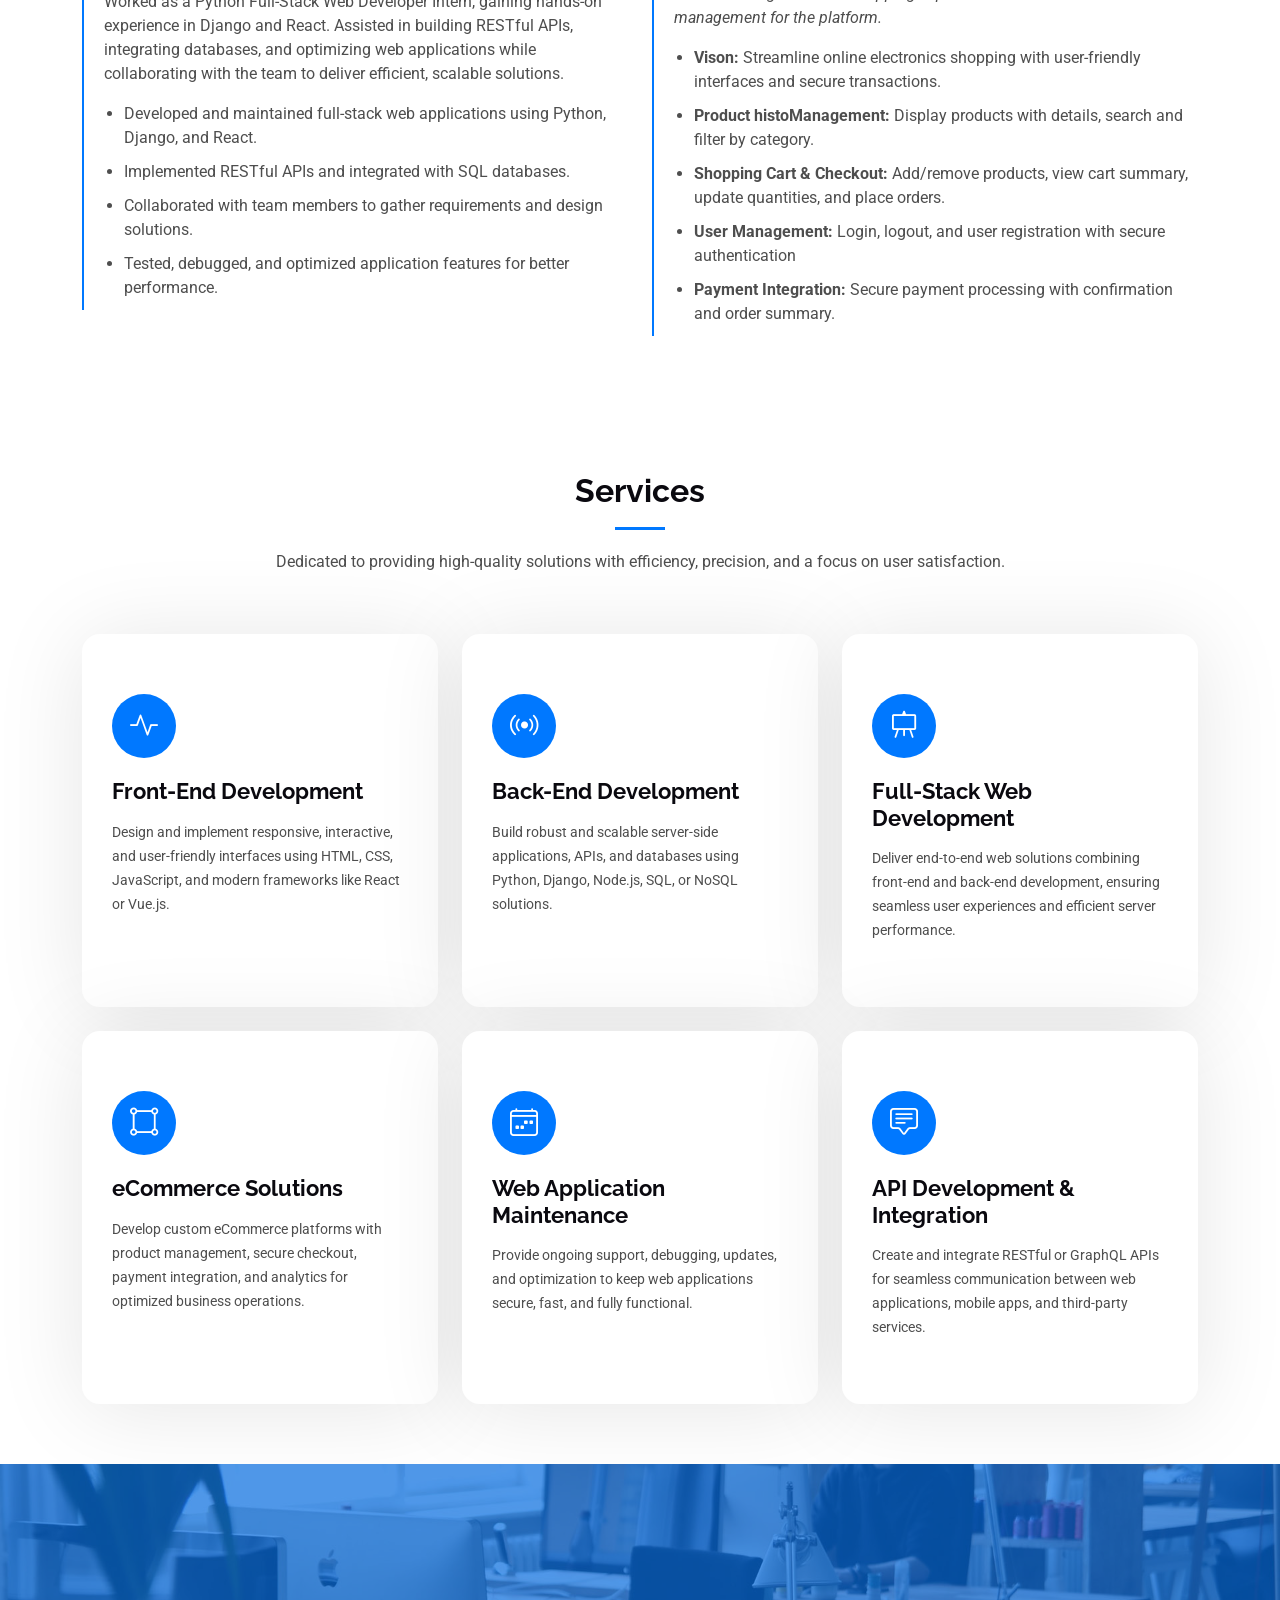
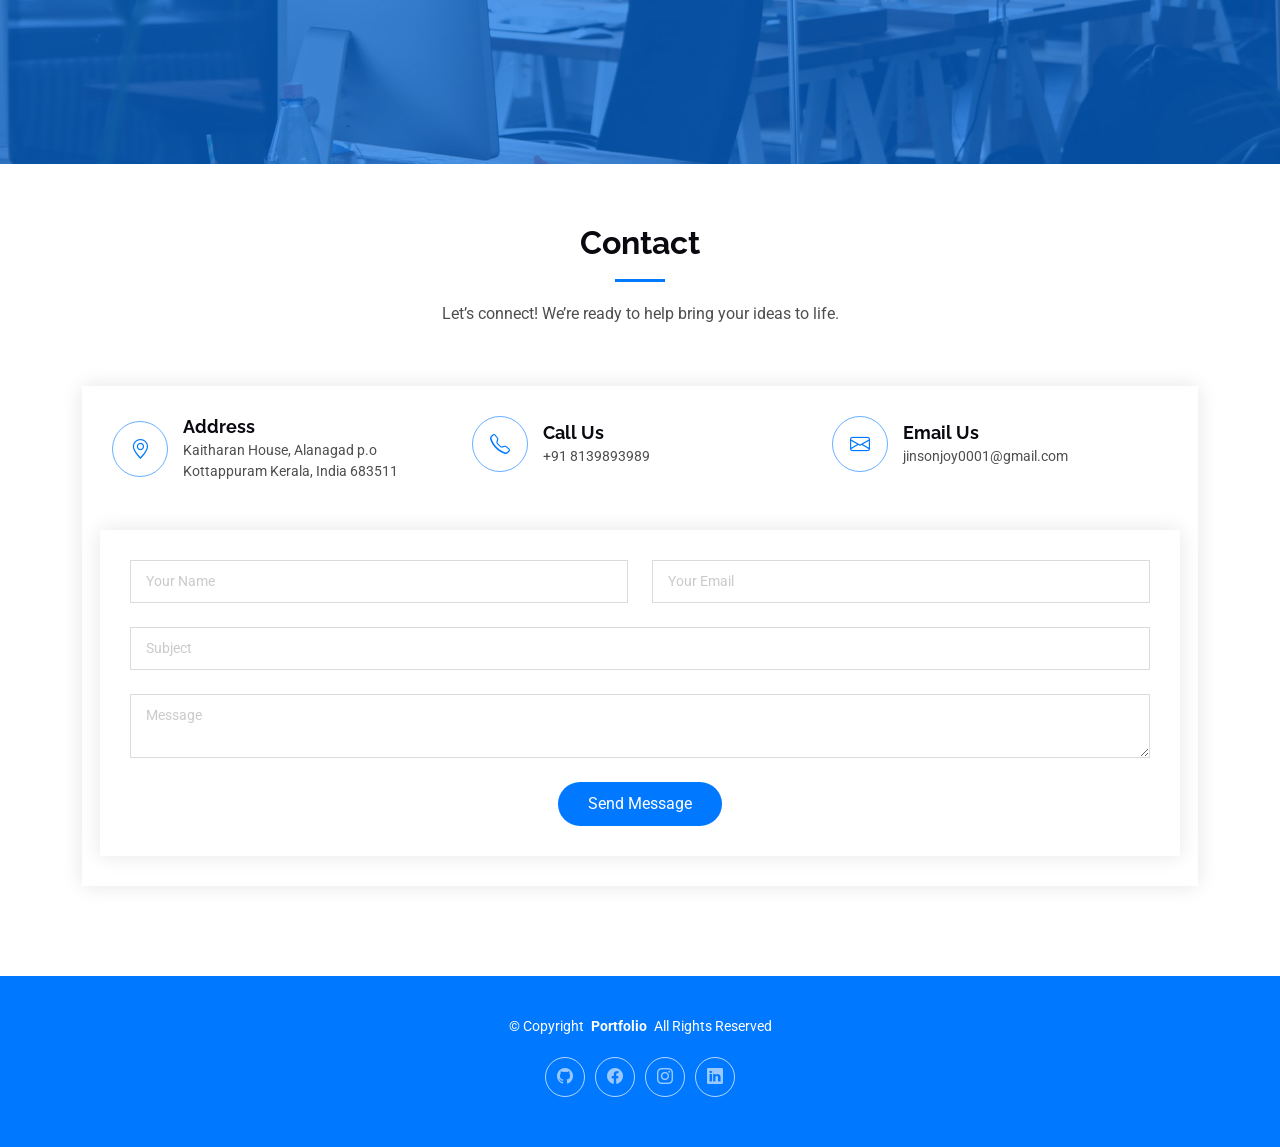
<file: Jinson_Resume-master/index.html>
<!DOCTYPE html>
<html lang="en">

<!-- Button Styles -->
<style>
/* Hero Section Fix */
#hero {
  display: flex;
  align-items: center;
  justify-content: center;
  padding: 0px;
  gap: 0px;
  min-height: 100vh;
  flex-wrap: wrap; /* Ensures stacking on smaller screens */
}

/* Left Text */
.hero-text-container {
  flex: 1;
  min-width: 280px;
  text-align: center;
}

/* Title */
.hero-title {
  font-size: clamp(28px, 5vw, 48px);
  font-weight: 700;
  color: white;
}

/* Subtitle */
.hero-subtitle {
  font-size: clamp(16px, 3vw, 22px);
  margin-top: 10px;
  color: white;
}

/* Right Image Container */
.hero-image-container {
  flex: 1;
  max-width: 950px;
  height: 800px;
  width: 100%;
  overflow: hidden;
  margin-top: 0px;
}

.hero-image-container img {
  width: 100%;
  height: auto;
  display: block;
  object-fit: contain;
}

/* MOBILE RESPONSIVE */
@media (max-width: 768px) {
  #hero {
    flex-direction: column;
    padding: 20px;
    text-align: center;
    gap: 20px;
  }

  .hero-image-container {
    max-width: 300px;
    padding: 0;
   margin-bottom: -100px;
  }
}

</style>



<style>
  .hero-btn {
    background-color: #0d6efd;
    /* Bootstrap primary color */
    color: #fff;
    font-size: 16px; /* Smaller font size */
    font-weight: 500;
    letter-spacing: 0.5px;
    padding: 10px 25px; /* Reduced padding for a smaller button */
    border-radius: 5px;
    /* Rounded corners */
    border: none;
    transition: all 0.3s ease; /* Smooth transition for all properties */
    margin: 0 10px; /* Add some space between buttons */
    cursor: pointer;
    box-shadow: 0 2px 5px rgba(0, 0, 0, 0.15); /* A more subtle shadow */
  }

  .hero-btn:hover {
    transform: translateY(-2px);
    /* Lift effect on hover */
    background-color: #0b5ed7;
    /* Slightly darker shade on hover */
    box-shadow: 0 4px 8px rgba(0, 0, 0, 0.2); /* Deeper shadow on hover */
  }

  .hero-btn:active {
    transform: translateY(0);
    /* Reset position on click */
    box-shadow: 0 2px 5px rgba(0, 0, 0, 0.15); /* Reset shadow on click */
  }

  /* Specific style for Download CV button */
  .hero-btn.download-cv {
    background-color: transparent;
    border: 2px solid #fff;
  }

  .hero-btn.download-cv:hover {
    background-color: #fff;
    color: #0d6efd;
  }

  @media (max-width: 768px) {
    .hero-btn {
      margin: 10px 0;
    }
  }

</style>
<head>
  <meta charset="utf-8">
  <meta content="width=device-width, initial-scale=1.0" name="viewport">
  <title>Portfolio-JINSON K J</title>
  <meta name="description" content="">
  <meta name="keywords" content="">

  <!-- Favicons -->
  <link href="assets/img/apple-touch-icon.png" rel="apple-touch-icon">

  <!-- Fonts -->
  <link href="https://fonts.googleapis.com" rel="preconnect">
  <link href="https://fonts.gstatic.com" rel="preconnect" crossorigin>
  <link
    href="https://fonts.googleapis.com/css2?family=Roboto:ital,wght@0,100;0,300;0,400;0,500;0,700;0,900;1,100;1,300;1,400;1,500;1,700;1,900&family=Poppins:ital,wght@0,100;0,200;0,300;0,400;0,500;0,600;0,700;0,800;0,900;1,100;1,200;1,300;1,400;1,500;1,600;1,700;1,800;1,900&family=Raleway:ital,wght@0,100;0,200;0,300;0,400;0,500;0,600;0,700;0,800;0,900;1,100;1,200;1,300;1,400;1,500;1,600;1,700;1,800;1,900&display=swap"
    rel="stylesheet">

  <!-- Vendor CSS Files -->
  <link href="static/assets/vendor/bootstrap/css/bootstrap.min.css" rel="stylesheet">
  <link href="static/assets/vendor/bootstrap-icons/bootstrap-icons.css" rel="stylesheet">
  <link href="static/assets/vendor/aos/aos.css" rel="stylesheet">
  <link href="static/assets/vendor/glightbox/css/glightbox.min.css" rel="stylesheet">
  <link href="static/assets/vendor/swiper/swiper-bundle.min.css" rel="stylesheet">

  <!-- Main CSS File -->
  <link href="static/assets/css/main.css" rel="stylesheet">

  <!-- =======================================================
  * Template Name: DevFolio
  * Template URL: https://bootstrapmade.com/devfolio-bootstrap-portfolio-html-template/
  * Updated: Aug 07 2024 with Bootstrap v5.3.3
  * Author: BootstrapMade.com
  * License: https://bootstrapmade.com/license/
  ======================================================== -->
</head>

<body class="index-page">

  <header id="header" class="header d-flex align-items-center sticky-top">
    <div class="container-fluid container-xl position-relative d-flex align-items-center justify-content-between">

      <a href="#" class="logo d-flex align-items-center">
        <!-- Uncomment the line below if you also wish to use an image logo -->

        <h1 class="sitename">Portfolio</h1>
      </a>

      <nav id="navmenu" class="navmenu">
        <ul>
          <li><a href="#hero" class="active">Home<br></a></li>
          <li><a href="#about">About</a></li>
          <li><a href="#services">Services</a></li>
          <li><a href="#contact">Contact</a></li>
        </ul>
        <i class="mobile-nav-toggle d-xl-none bi bi-list"></i>
      </nav>

    </div>
  </header>

  <main class="main">

    <!-- Hero Section -->
    <section id="hero" class="hero section dark-background">
      


      <!-- Left side: text -->
      <div class="hero-text-container" data-aos="fade-up" data-aos-delay="100">
        <h2 class="hero-title">I AM JINSON K J</h2>
        <p class="hero-subtitle">
          <span class="typed"
            data-typed-items="Python Full-Stack Web Developer, Freelancer, Front-End Developer, Back-End Developer"></span>
        </p>
        <a href="static/assets/files/JINSON_K_J.pdf" download><button class="hero-btn download-cv">Download CV</button></a>
        <a href="#contact"><button class="hero-btn">Get in Touch</button></a>
      </div>

      <!-- Right side: image -->
      <div class="hero-image-container" data-aos="fade-in">
        <img src="static/assets/img/jinsonimg.png" alt="Profile" style="width: 100%; height: auto;">
      </div>


    </section>
    <!--    Hero Section &ndash;&gt-->


    <!-- About Section -->
    <section id="about" class="about section">

      <div class="container" data-aos="fade-up" data-aos-delay="100">
        <div class="about-me">
          <h4>About me</h4>
        </div>

        <div class="row gy-4">
          <div class="col-md-6">

            <div class="row justify-content-between gy-4">
              <div class="col-lg-5" style="position: relative; z-index: 20;">
                <img style="position: relative; z-index: 20; border-radius: 10px;height:250px;margin-top:10px"
                  src="static/assets/img/dp.png" class="img-fluid" alt="">
              </div>
              <div style="margin-top:30px" class="col-lg-7 about-info">
                <p><strong>Name: </strong> <span>JINSON K J</span></p>
                <p><strong>Profile: </strong> <span>PYTHON FULL-STACK WEB DEVELOPER</span></p>
                <p><strong>Date of Birth: </strong> <span>03-10-1996</span></p>
                <p><strong>Email: </strong> <span>jinsonjoy0001@gmail.com</span></p>
                <p><strong>Phone: </strong> <span>+ 91 81 39 89 39 89</span></p>

                <div style="align-items: center;" class="skills-content skills-animation">

                  <h5 style="text-align:center;padding-top:5px">Skills</h5>

                  <div class="progress" style="width: 100%;margin-top: -10px;">
                    <span class="skill"><span>HTML</span> <i class="val">95%</i></span>
                    <div class="progress-bar-wrap">
                      <div class="progress-bar" role="progressbar" aria-valuenow="95" aria-valuemin="0"
                        aria-valuemax="100"></div>
                    </div>
                  </div><!-- End Skills Item -->

                  <div class="progress">
                    <span class="skill"><span>CSS</span> <i class="val">90%</i></span>
                    <div class="progress-bar-wrap">
                      <div class="progress-bar" role="progressbar" aria-valuenow="90" aria-valuemin="0"
                        aria-valuemax="100"></div>
                    </div>
                  </div><!-- End Skills Item -->

                  <div class="progress">
                    <span class="skill"><span>JavaScript</span> <i class="val">85%</i></span>
                    <div class="progress-bar-wrap">
                      <div class="progress-bar" role="progressbar" aria-valuenow="85" aria-valuemin="0"
                        aria-valuemax="100"></div>
                    </div>
                  </div><!-- End Skills Item -->

                  <div class="progress">
                    <span class="skill"><span>Python</span> <i class="val">95%</i></span>
                    <div class="progress-bar-wrap">
                      <div class="progress-bar" role="progressbar" aria-valuenow="95" aria-valuemin="0"
                        aria-valuemax="100"></div>
                    </div>
                  </div><!-- End Skills Item -->

                </div>
              </div>
            </div>


          </div>

          <div class="col-md-6">
            <div class="about-me">
              <!--              <h4>About me</h4>-->
              <p style="text-align: justify;">
                Dynamic and results-oriented software professional with expertise in Python, Django, React, and SQL,
                supported by a strong foundation in web development and data management. Skilled in MS Office, Google
                Sheets, and modern development tools such as Git, GitHub, and VS Code. Passionate about creating
                efficient, user-centric digital solutions through continuous learning and innovation.
              </p>
              <br>
              <p style="text-align: justify;">
                Highly experienced in analyzing complex technical problems and designing scalable, maintainable systems.
                Proven track record in building full-stack web applications, developing RESTful APIs, optimizing
                database performance, and ensuring seamless end-to-end user experiences.
              </p>
              <br>
              <p style="text-align: justify;">
                Adept at collaborating with clients and cross-functional teams to translate requirements into clear
                technical specifications. Committed to delivering high-quality, result-driven solutions that align with
                business objectives and drive measurable impact.
              </p>
            </div>
          </div>
        </div>

      </div>

    </section><!-- /About Section -->

    <!-- Resume Section -->
    <section id="resume" class="resume section">

      <!-- Section Title -->
      <div class="container section-title" data-aos="fade-up">
        <h2>Resume</h2>
        <p>Focused on finding effective solutions and achieving goals through consistent effort and innovation</p>
      </div><!-- End Section Title -->

      <div class="container">

        <div class="row">

          <div class="col-lg-6" data-aos="fade-up" data-aos-delay="100">
            <h3 class="resume-title">Sumary</h3>

            <div class="resume-item pb-0">
              <h4>Jinson k j</h4>
              <p><em>Creative and detail-oriented Front-End Web Developer with expertise in building responsive,
                  engaging, and intuitive user interfaces. Skilled in translating design concepts into high-quality,
                  functional web applications while ensuring seamless user experiences. Adept at collaborating with
                  cross-functional teams, optimizing performance, and applying modern web technologies to deliver
                  innovative solutions.</em></p>
              <ul>
                <li>Kaitharan House , Alangad p o , Kottappuram</li>
                <li>+91 81 39 89 39 89</li>
                <li>jinsonjoy0001@gmail.com</li>
              </ul>
            </div><!-- Edn Resume Item -->

            <h3 class="resume-title pb-0">Education</h3>
            <div class="resume-item">
              <h4>Luminar Technolab - (Python Full-Stack Web Developer)</h4>
              <h5> Feb 2025 - Sep 2025</h5>
              <p><em>Luminar Technolab, Kakkanad, India</em></p>

              <ul>
                <li> <strong> Programming:</strong> Performance to handle large databases.Developed real-world projects.
                </li>
                <li> <strong>Front-End Development:</strong> Expertise in creating responsive, high-performance user
                  interfaces.</li>
                <li> <strong>Back-End Development:</strong> Expert in crafting robust, high-performance, and scalable
                  back-end systems.</li>
              </ul>
            </div><!-- Edn Resume Item -->

            <div class="resume-item pb-0">
              <h4>B COM - Computer Application</h4>
              <h5> April - 2018</h5>
              <p><em>Lakshmi School of management, North Paravur, India</em></p>
              <p>Completed a Bachelor of Commerce in Computer Applications, gaining a strong foundation in accounting,
                business management, and information technology. Developed analytical, problem-solving, and software
                skills while participating in various academic and extracurricular activities that enhanced teamwork and
                leadership abilities.</p>
            </div><!-- Edn Resume Item -->

            <div class="resume-item pb-0">
              <h3 class="resume-title">Professional Experience</h3>
              <h4>Luminar Technohub</h4>
              <h4>Python Full-Stack Web Developer - (INTERN)</h4>
              <h5> November - 2025</h5>
              <p><em>Luminar Technohub, Kakkanad, India</em></p>
              <p>
                Worked as a Python Full-Stack Web Developer Intern, gaining hands-on experience in Django and React.
                Assisted in building RESTful APIs, integrating databases, and optimizing web applications while
                collaborating with the team to deliver efficient, scalable solutions.
              </p>

              <ul>
                <li>Developed and maintained full-stack web applications using Python, Django, and React.</li>
                <li>Implemented RESTful APIs and integrated with SQL databases.</li>
                <li>Collaborated with team members to gather requirements and design solutions.</li>
                <li>Tested, debugged, and optimized application features for better performance.</li>
              </ul>
            </div><!-- Edn Resume Item -->

          </div>

          <div class="col-lg-6" data-aos="fade-up" data-aos-delay="200">
            <h3 class="resume-title">Professional Experience</h3>
            <div class="resume-item">
              <h4> <strong>Team Leader -</strong> Zophop Technologies Pvt. Ltd. (Chalo)</h4>
              <h5>Jan 2018 - Feb 2025</h5>
              <p><em>Kalamasserry, Kerala, India </em></p>
              <ul>
                <li><strong>Proven Leadership:</strong> Successfully led teams at Chalo to achieve performance targets
                  and project deadlines.
                </li>
                <li><strong>Performance Management:</strong> Skilled in setting goals, monitoring KPIs, and coaching
                  team members for continuous improvement.
                </li>
                <li><strong>Problem Solving & Decision Making:</strong> Effectively addressed complex challenges, making
                  strategic decisions to enhance team productivity and project outcomes.
                </li>
                <li><strong>Collaboration & Mentoring:</strong> Fostered a collaborative work environment and mentored
                  team members to develop their skills and capabilities.
                </li>
              </ul>
            </div><!-- Edn Resume Item -->

            <h3 class="resume-title pb-0">Projects</h3>
            <div class="resume-item">
              <p><em><strong>Hospital Management System:</strong>To automate Hospital workflows, enable seamless
                  coordination between staff and patients,
                  and improve overall efficiency and service quality. & mid scale enterprises. Tech: Python.</em></p>
              <ul>
                <li><strong>Vison:</strong> Automate and streamline hospital workflows</li>
                <li><strong>Patient Management:</strong> Registration, EMR/EHR, history tracking.</li>
                <li><strong>Appointments & Scheduling:</strong> Online booking,booking alerts & reminders.</li>
                <li><strong>Pharmacy & Inventory:</strong> Stock management, alerts, billing.</li>
                <li><strong>Security:</strong> Role-based access, encrypted data, audit logs.</li>

              </ul>

              <p><em><strong>E-Commerce Platform for Fruits, Vegetables & Sweets:</strong>Implementing product
                  catalog,cart & Checkout,Payment
                  gateway, Admin analytics, Stock control,Secure User Authentication, role based-Access, Category based
                  product management.
                </em></p>
              <ul>
                <li><strong>Shopping & Checkout:</strong>Developed cart functionality, secure checkout, and integrated
                  payment gateway.</li>
                <li><strong>Admin & Analytics:</strong> Built role-based access for admins with dashboards for
                  analytics, inventory, and sales tracking.</li>
                <li><strong>User Experience:</strong> Implemented secure user authentication and ensured smooth,
                  responsive, and intuitive navigation for customers.</li>
              </ul>

              <p><em><strong>Electronics E-Commerce System:</strong>Build an online platform for purchasing electronic
                  products, enabling users to browse,
                  filter, and buy items easily, while ensuring a smooth shopping experience for customers and efficient
                  management for the
                  platform.</em></p>
              <ul>
                <li><strong>Vison:</strong> Streamline online electronics shopping with user-friendly interfaces and
                  secure transactions.</li>
                <li><strong>Product histoManagement: </strong> Display products with details, search and filter by
                  category.</li>
                <li><strong>Shopping Cart & Checkout:</strong> Add/remove products, view cart summary, update
                  quantities, and place orders.</li>
                <li><strong>User Management: </strong> Login, logout, and user registration with secure authentication
                </li>
                <li><strong>Payment Integration:</strong> Secure payment processing with confirmation and order summary.
                </li>

              </ul>

            </div><!-- Edn Resume Item -->

          </div>

        </div>

      </div>

    </section><!-- /Resume Section -->

    <!-- Services Section -->
    <section id="services" class="services section">

      <!-- Section Title -->
      <div class="container section-title" data-aos="fade-up">
        <h2>Services</h2>
        <p>Dedicated to providing high-quality solutions with efficiency, precision, and a focus on user satisfaction.
        </p>
      </div><!-- End Section Title -->

      <div class="container">

        <div class="row gy-4">

          <div class="col-lg-4 col-md-6" data-aos="fade-up" data-aos-delay="100">
            <div class="service-item  position-relative">
              <div class="icon">
                <i class="bi bi-activity"></i>
              </div>
              <a href="#" class="stretched-link">
                <h3>Front-End Development</h3>
              </a>
              <p>Design and implement responsive, interactive, and user-friendly interfaces using HTML, CSS, JavaScript,
                and modern frameworks like React or Vue.js.</p>
            </div>
          </div><!-- End Service Item -->

          <div class="col-lg-4 col-md-6" data-aos="fade-up" data-aos-delay="200">
            <div class="service-item position-relative">
              <div class="icon">
                <i class="bi bi-broadcast"></i>
              </div>
              <a href="#" class="stretched-link">
                <h3>Back-End Development</h3>
              </a>
              <p>Build robust and scalable server-side applications, APIs, and databases using Python, Django, Node.js,
                SQL, or NoSQL solutions.</p>
            </div>
          </div><!-- End Service Item -->

          <div class="col-lg-4 col-md-6" data-aos="fade-up" data-aos-delay="300">
            <div class="service-item position-relative">
              <div class="icon">
                <i class="bi bi-easel"></i>
              </div>
              <a href="#" class="stretched-link">
                <h3>Full-Stack Web Development</h3>
              </a>
              <p>Deliver end-to-end web solutions combining front-end and back-end development, ensuring seamless user
                experiences and efficient server performance.</p>
            </div>
          </div><!-- End Service Item -->

          <div class="col-lg-4 col-md-6" data-aos="fade-up" data-aos-delay="400">
            <div class="service-item position-relative">
              <div class="icon">
                <i class="bi bi-bounding-box-circles"></i>
              </div>
              <a href="#" class="stretched-link">
                <h3>eCommerce Solutions</h3>
              </a>
              <p>Develop custom eCommerce platforms with product management, secure checkout, payment integration, and
                analytics for optimized business operations.</p>
              <a href="#" class="stretched-link"></a>
            </div>
          </div><!-- End Service Item -->

          <div class="col-lg-4 col-md-6" data-aos="fade-up" data-aos-delay="500">
            <div class="service-item position-relative">
              <div class="icon">
                <i class="bi bi-calendar4-week"></i>
              </div>
              <a href="#" class="stretched-link">
                <h3>Web Application Maintenance</h3>
              </a>
              <p>Provide ongoing support, debugging, updates, and optimization to keep web applications secure, fast,
                and fully functional.</p>
              <a href="#" class="stretched-link"></a>
            </div>
          </div><!-- End Service Item -->

          <div class="col-lg-4 col-md-6" data-aos="fade-up" data-aos-delay="600">
            <div class="service-item position-relative">
              <div class="icon">
                <i class="bi bi-chat-square-text"></i>
              </div>
              <a href="#" class="stretched-link">
                <h3>API Development & Integration</h3>
              </a>
              <p>Create and integrate RESTful or GraphQL APIs for seamless communication between web applications,
                mobile apps, and third-party services.</p>
              <a href="#" class="stretched-link"></a>
            </div>
          </div><!-- End Service Item -->

        </div>

      </div>

    </section><!-- /Services Section -->

    <!-- Stats Section -->
    <section id="stats" class="stats section accent-background">

      <!-- <img src="/static/assets/img/stats.jpg" alt="" data-aos="fade-in"> -->
       <img src="static/assets/img/stats.jpg" alt="" data-aos="fade-in">


      <div class="container position-relative" data-aos="fade-up" data-aos-delay="100">

        <div class="row gy-4">

          <div class="col-lg-3 col-md-6">
            <div class="stats-item text-center w-100 h-100">
              <!--              <span data-purecounter-start="0" data-purecounter-end="232" data-purecounter-duration="0" class="purecounter">232</span>-->
              <!--              <p>Clients</p>-->
            </div>
          </div><!-- End Stats Item -->

          <div class="col-lg-3 col-md-6">
            <div class="stats-item text-center w-100 h-100">
              <!--              <span data-purecounter-start="0" data-purecounter-end="521" data-purecounter-duration="0" class="purecounter">521</span>-->
              <!--              <p>Projects</p>-->
            </div>
          </div><!-- End Stats Item -->

          <div class="col-lg-3 col-md-6">
            <div class="stats-item text-center w-100 h-100">
              <!--              <span data-purecounter-start="0" data-purecounter-end="1453" data-purecounter-duration="0" class="purecounter">1453</span>-->
              <!--              <p>Hours Of Support</p>-->
            </div>
          </div><!-- End Stats Item -->

          <div class="col-lg-3 col-md-6">
            <div class="stats-item text-center w-100 h-100">
              <!--              <span data-purecounter-start="0" data-purecounter-end="32" data-purecounter-duration="0" class="purecounter">32</span>-->
              <!--              <p>Awards</p>-->
            </div>
          </div><!-- End Stats Item -->

        </div>

      </div>

    </section><!-- /Stats Section -->



    <!-- Contact Section -->
    <section id="contact" class="contact section">

      <!-- Section Title -->
      <div class="container section-title" data-aos="fade-up">
        <h2>Contact</h2>
        <p>Let’s connect! We’re ready to help bring your ideas to life.</p>
      </div><!-- End Section Title -->

      <div class="container" data-aos="fade-up" data-aos-delay="100">

        <div class="info-wrap" data-aos="fade-up" data-aos-delay="200">
          <div class="row gy-5">

            <div class="col-lg-4">
              <div class="info-item d-flex align-items-center">
                <i class="bi bi-geo-alt flex-shrink-0"></i>
                <div>
                  <h3>Address</h3>
                  <p>Kaitharan House, Alanagad p.o</p>
                  <p>Kottappuram Kerala, India 683511</p>
                </div>
              </div>
            </div><!-- End Info Item -->

            <div class="col-lg-4">
              <div class="info-item d-flex align-items-center">
                <i class="bi bi-telephone flex-shrink-0"></i>
                <div>
                  <h3>Call Us</h3>
                  <!-- <a href=""><p>+91 8139893989</p></a> -->
                  <p><a href="tel:+918139893989" style="text-decoration:none; color:inherit;">+91 8139893989</a></p>

                </div>
              </div>
            </div><!-- End Info Item -->

            <div class="col-lg-4">
              <div class="info-item d-flex align-items-center">
                <i class="bi bi-envelope flex-shrink-0"></i>
                <div>
                  <h3>Email Us</h3>
                  <p><a href="mailto:jinsonjoy0001@gmail.com" style="text-decoration:none; color:inherit;">jinsonjoy0001@gmail.com</a ></p>
                </div>
              </div>
            </div><!-- End Info Item -->

            <form id="contactForm" action="https://formspree.io/f/mblerzgq" method="post" class="php-email-form"
              data-aos="fade-up" data-aos-delay="300">
              <!-- {% csrf_token %} -->
              <div class="row gy-4">

                <div class="col-md-6">
                  <input type="text" name="name" class="form-control" placeholder="Your Name" required>
                </div>

                <div class="col-md-6 ">
                  <input type="email" class="form-control" name="email" placeholder="Your Email" required>
                </div>

                <div class="col-md-12">
                  <input type="text" class="form-control" name="subject" placeholder="Subject" required>
                </div>

                <div class="col-md-12">
                  <textarea class="form-control" name="message" rows="2" placeholder="Message" required></textarea>
                </div>
                <!-- hidden filed for e mail contain exact user form response time -->
                <input type="hidden" id="submitted_time" name="submitted_time">


                <div class="col-md-12 text-center">
                  <button type="submit">Send Message</button>
                </div>

              </div>
            </form><!-- End Contact Form -->

          </div>
        </div>

      </div>

    </section><!-- /Contact Section -->

  </main>

  <footer id="footer" class="footer accent-background">

    <div class="container">
      <div class="copyright text-center ">
        <p>© <span>Copyright</span> <strong class="px-1 sitename">Portfolio</strong> <span>All Rights Reserved</span>
        </p>
      </div>
      <div class="social-links d-flex justify-content-center">
        <a href="https://github.com/jinsonjoy"><i class="bi bi-github"></i></a>
        <a href="https://www.facebook.com/share/17S75gK7XQ/"><i class="bi bi-facebook"></i></a>
        <a href="https://www.instagram.com/jins0n_j0y_?igsh=MWUwM29vbjNncGp1eg=="><i class="bi bi-instagram"></i></a>
        <a href="https://www.linkedin.com/in/jinsonjoy"><i class="bi bi-linkedin"></i></a>
      </div>
      <div class="credits">
      </div>
    </div>

  </footer>

  <!-- Scroll Top -->
  <a href="#" id="scroll-top" class="scroll-top d-flex align-items-center justify-content-center"><i
      class="bi bi-arrow-up-short"></i></a>

  <!-- Preloader -->
  <div id="preloader"></div>

  <!-- Vendor JS Files -->
  <script src="static/assets/vendor/bootstrap/js/bootstrap.bundle.min.js"></script>
  <script src="static/assets/vendor/php-email-form/validate.js"></script>
  <script src="static/assets/vendor/aos/aos.js"></script>
  <script src="static/assets/vendor/typed.js/typed.umd.js"></script>
  <script src="static/assets/vendor/waypoints/noframework.waypoints.js"></script>
  <script src="/static/assets/vendor/purecounter/purecounter_vanilla.js"></script>
  <script src="/static/assets/vendor/glightbox/js/glightbox.min.js"></script>
  <script src="static/assets/vendor/imagesloaded/imagesloaded.pkgd.min.js"></script>
  <script src="static/assets/vendor/isotope-layout/isotope.pkgd.min.js"></script>
  <script src="static/assets/vendor/swiper/swiper-bundle.min.js"></script>

  <!-- Main JS File -->
  <script src="static/assets/js/main.js"></script>

  <!--script for email success-->
  <!-- <script>
document.getElementById("contactForm").addEventListener("submit", function(event) {
  event.preventDefault();

  const form = event.target;

  fetch(form.action, {
    method: "POST",
    body: new FormData(form),
    headers: { "Accept": "application/json" }
  })
  .then(response => {
    if (response.ok) {
      alert("Your message has been sent successfully!");
      form.reset();
    } else {
      alert("Error sending message!");
    }
  })
  .catch(error => {
    alert("Something went wrong. Please try again.");
  });
});
</script> -->

  <script>
    document.getElementById("contactForm").addEventListener("submit", function (event) {
      event.preventDefault();

      const form = event.target;

      // Generate local time (IST or user's timezone)
      const now = new Date();

      // Format nicely: 24 November 2025, 11:17 AM
      const formattedTime = now.toLocaleString("en-IN", {
        timeZone: "Asia/Kolkata",
        day: "2-digit",
        month: "long",
        year: "numeric",
        hour: "2-digit",
        minute: "2-digit",
        hour12: true
      });

      // Place into hidden input
      document.getElementById("submitted_time").value = formattedTime + " IST";

      // Send to Formspree
      fetch(form.action, {
        method: "POST",
        body: new FormData(form),
        headers: { "Accept": "application/json" }
      })
        .then(response => {
          if (response.ok) {
            alert("Your message has been sent successfully!");
            form.reset();
          } else {
            alert("Oops! Something went wrong.");
          }
        })
        .catch(error => {
          alert("Unable to send message. Please try again.");
        });
    });
  </script>


</body>

</html>
</file>
<file: static/assets/css/main.css>
/**
* Template Name: DevFolio
* Template URL: https://bootstrapmade.com/devfolio-bootstrap-portfolio-html-template/
* Updated: Aug 07 2024 with Bootstrap v5.3.3
* Author: BootstrapMade.com
* License: https://bootstrapmade.com/license/
*/

/*--------------------------------------------------------------
# Font & Color Variables
# Help: https://bootstrapmade.com/color-system/
--------------------------------------------------------------*/
/* Fonts */
:root {
  --default-font: "Roboto",  system-ui, -apple-system, "Segoe UI", Roboto, "Helvetica Neue", Arial, "Noto Sans", "Liberation Sans", sans-serif, "Apple Color Emoji", "Segoe UI Emoji", "Segoe UI Symbol", "Noto Color Emoji";
  --heading-font: "Raleway",  sans-serif;
  --nav-font: "Poppins",  sans-serif;
}

/* Global Colors - The following color variables are used throughout the website. Updating them here will change the color scheme of the entire website */
:root { 
  --background-color: #ffffff; /* Background color for the entire website, including individual sections */
  --default-color: #4e4e4e; /* Default color used for the majority of the text content across the entire website */
  --heading-color: #0a090f; /* Color for headings, subheadings and title throughout the website */
  --accent-color: #0078ff; /* Accent color that represents your brand on the website. It's used for buttons, links, and other elements that need to stand out */
  --surface-color: #ffffff; /* The surface color is used as a background of boxed elements within sections, such as cards, icon boxes, or other elements that require a visual separation from the global background. */
  --contrast-color: #ffffff; /* Contrast color for text, ensuring readability against backgrounds of accent, heading, or default colors. */
}

/* Nav Menu Colors - The following color variables are used specifically for the navigation menu. They are separate from the global colors to allow for more customization options */
:root {
  --nav-color: #ffffff;  /* The default color of the main navmenu links */
  --nav-hover-color: #ffffff; /* Applied to main navmenu links when they are hovered over or active */
  --nav-mobile-background-color: #ffffff; /* Used as the background color for mobile navigation menu */
  --nav-dropdown-background-color: #ffffff; /* Used as the background color for dropdown items that appear when hovering over primary navigation items */
  --nav-dropdown-color: #212529; /* Used for navigation links of the dropdown items in the navigation menu. */
  --nav-dropdown-hover-color: #0078ff; /* Similar to --nav-hover-color, this color is applied to dropdown navigation links when they are hovered over. */
}

/* Color Presets - These classes override global colors when applied to any section or element, providing reuse of the sam color scheme. */

.light-background {
  --background-color: #f9f9f9;
  --surface-color: #ffffff;
}

.dark-background {
  --background-color: #060606;
  --default-color: #ffffff;
  --heading-color: #ffffff;
  --surface-color: #252525;
  --contrast-color: #ffffff;
}

.accent-background {
  --background-color: #0078ff;
  --default-color: #ffffff;
  --heading-color: #ffffff;
  --accent-color: #ffffff;
  --surface-color: #3393ff;
  --contrast-color: #ffffff;
}

/* Smooth scroll */
:root {
  scroll-behavior: smooth;
}

/*--------------------------------------------------------------
# General Styling & Shared Classes
--------------------------------------------------------------*/
body {
  color: var(--default-color);
  background-color: var(--background-color);
  font-family: var(--default-font);
}

a {
  color: var(--accent-color);
  text-decoration: none;
  transition: 0.3s;
}

a:hover {
  color: color-mix(in srgb, var(--accent-color), transparent 25%);
  text-decoration: none;
}

h1,
h2,
h3,
h4,
h5,
h6 {
  color: var(--heading-color);
  font-family: var(--heading-font);
}

/* PHP Email Form Messages
------------------------------*/
.php-email-form .error-message {
  display: none;
  background: #df1529;
  color: #ffffff;
  text-align: left;
  padding: 15px;
  margin-bottom: 24px;
  font-weight: 600;
}

.php-email-form .sent-message {
  display: none;
  color: #ffffff;
  background: #059652;
  text-align: center;
  padding: 15px;
  margin-bottom: 24px;
  font-weight: 600;
}

.php-email-form .loading {
  display: none;
  background: var(--surface-color);
  text-align: center;
  padding: 15px;
  margin-bottom: 24px;
}

.php-email-form .loading:before {
  content: "";
  display: inline-block;
  border-radius: 50%;
  width: 24px;
  height: 24px;
  margin: 0 10px -6px 0;
  border: 3px solid var(--accent-color);
  border-top-color: var(--surface-color);
  animation: php-email-form-loading 1s linear infinite;
}

@keyframes php-email-form-loading {
  0% {
    transform: rotate(0deg);
  }

  100% {
    transform: rotate(360deg);
  }
}

/*--------------------------------------------------------------
# Global Header
--------------------------------------------------------------*/
.header {
  --background-color: #000000;
  --default-color: #ffffff;
  --heading-color: #ffffff;
  color: var(--default-color);
  background-color: var(--background-color);
  padding: 20px 0;
  transition: all 0.5s;
  z-index: 997;
}

.header .logo {
  line-height: 1;
}

.header .logo img {
  max-height: 32px;
  margin-right: 8px;
}

.header .logo h1 {
  font-size: 30px;
  margin: 0;
  font-weight: 700;
  color: var(--heading-color);
}

.scrolled .header {
  box-shadow: 0px 0 18px rgba(0, 0, 0, 0.1);
}

/*--------------------------------------------------------------
# Navigation Menu
--------------------------------------------------------------*/
/* Desktop Navigation */
@media (min-width: 1200px) {
  .navmenu {
    padding: 0;
  }

  .navmenu ul {
    margin: 0;
    padding: 0;
    display: flex;
    list-style: none;
    align-items: center;
  }

  .navmenu li {
    position: relative;
  }

  .navmenu>ul>li {
    white-space: nowrap;
    padding: 15px 14px;
  }

  .navmenu>ul>li:last-child {
    padding-right: 0;
  }

  .navmenu a,
  .navmenu a:focus {
    color: var(--nav-color);
    font-size: 15px;
    padding: 0 2px;
    font-family: var(--nav-font);
    font-weight: 400;
    display: flex;
    align-items: center;
    justify-content: space-between;
    white-space: nowrap;
    transition: 0.3s;
    position: relative;
  }

  .navmenu a i,
  .navmenu a:focus i {
    font-size: 12px;
    line-height: 0;
    margin-left: 5px;
    transition: 0.3s;
  }

  .navmenu>ul>li>a:before {
    content: "";
    position: absolute;
    width: 100%;
    height: 2px;
    bottom: -6px;
    left: 0;
    background-color: var(--nav-hover-color);
    visibility: hidden;
    width: 0px;
    transition: all 0.3s ease-in-out 0s;
  }

  .navmenu a:hover:before,
  .navmenu li:hover>a:before,
  .navmenu .active:before {
    visibility: visible;
    width: 100%;
  }

  .navmenu li:hover>a,
  .navmenu .active,
  .navmenu .active:focus {
    color: var(--nav-hover-color);
  }

  .navmenu .dropdown ul {
    margin: 0;
    padding: 10px 0;
    background: var(--nav-dropdown-background-color);
    display: block;
    position: absolute;
    visibility: hidden;
    left: 14px;
    top: 130%;
    opacity: 0;
    transition: 0.3s;
    border-radius: 4px;
    z-index: 99;
    box-shadow: 0px 0px 30px rgba(0, 0, 0, 0.1);
  }

  .navmenu .dropdown ul li {
    min-width: 200px;
  }

  .navmenu .dropdown ul a {
    padding: 10px 20px;
    font-size: 15px;
    text-transform: none;
    color: var(--nav-dropdown-color);
  }

  .navmenu .dropdown ul a i {
    font-size: 12px;
  }

  .navmenu .dropdown ul a:hover,
  .navmenu .dropdown ul .active:hover,
  .navmenu .dropdown ul li:hover>a {
    color: var(--nav-dropdown-hover-color);
  }

  .navmenu .dropdown:hover>ul {
    opacity: 1;
    top: 100%;
    visibility: visible;
  }

  .navmenu .dropdown .dropdown ul {
    top: 0;
    left: -90%;
    visibility: hidden;
  }

  .navmenu .dropdown .dropdown:hover>ul {
    opacity: 1;
    top: 0;
    left: -100%;
    visibility: visible;
  }
}

/* Mobile Navigation */
@media (max-width: 1199px) {
  .mobile-nav-toggle {
    color: var(--nav-color);
    font-size: 28px;
    line-height: 0;
    margin-right: 10px;
    cursor: pointer;
    transition: color 0.3s;
  }

  .navmenu {
    padding: 0;
    z-index: 9997;
  }

  .navmenu ul {
    display: none;
    list-style: none;
    position: absolute;
    inset: 60px 20px 20px 20px;
    padding: 10px 0;
    margin: 0;
    border-radius: 6px;
    background-color: var(--nav-mobile-background-color);
    border: 1px solid color-mix(in srgb, var(--default-color), transparent 90%);
    box-shadow: none;
    overflow-y: auto;
    transition: 0.3s;
    z-index: 9998;
  }

  .navmenu a,
  .navmenu a:focus {
    color: var(--nav-dropdown-color);
    padding: 10px 20px;
    font-family: var(--nav-font);
    font-size: 17px;
    font-weight: 500;
    display: flex;
    align-items: center;
    justify-content: space-between;
    white-space: nowrap;
    transition: 0.3s;
  }

  .navmenu a i,
  .navmenu a:focus i {
    font-size: 12px;
    line-height: 0;
    margin-left: 5px;
    width: 30px;
    height: 30px;
    display: flex;
    align-items: center;
    justify-content: center;
    border-radius: 50%;
    transition: 0.3s;
    background-color: color-mix(in srgb, var(--accent-color), transparent 90%);
  }

  .navmenu a i:hover,
  .navmenu a:focus i:hover {
    background-color: var(--accent-color);
    color: var(--contrast-color);
  }

  .navmenu a:hover,
  .navmenu .active,
  .navmenu .active:focus {
    color: var(--nav-dropdown-hover-color);
  }

  .navmenu .active i,
  .navmenu .active:focus i {
    background-color: var(--accent-color);
    color: var(--contrast-color);
    transform: rotate(180deg);
  }

  .navmenu .dropdown ul {
    position: static;
    display: none;
    z-index: 99;
    padding: 10px 0;
    margin: 10px 20px;
    background-color: var(--nav-dropdown-background-color);
    transition: all 0.5s ease-in-out;
  }

  .navmenu .dropdown ul ul {
    background-color: rgba(33, 37, 41, 0.1);
  }

  .navmenu .dropdown>.dropdown-active {
    display: block;
    background-color: rgba(33, 37, 41, 0.03);
  }

  .mobile-nav-active {
    overflow: hidden;
  }

  .mobile-nav-active .mobile-nav-toggle {
    color: #fff;
    position: absolute;
    font-size: 32px;
    top: 15px;
    right: 15px;
    margin-right: 0;
    z-index: 9999;
  }

  .mobile-nav-active .navmenu {
    position: fixed;
    overflow: hidden;
    inset: 0;
    background: rgba(33, 37, 41, 0.8);
    transition: 0.3s;
  }

  .mobile-nav-active .navmenu>ul {
    display: block;
  }
}

/*--------------------------------------------------------------
# Global Footer
--------------------------------------------------------------*/
.footer {
  color: var(--default-color);
  background-color: var(--background-color);
  font-size: 14px;
  padding: 40px 0;
  position: relative;
}

.footer .copyright p {
  margin-bottom: 0;
}

.footer .social-links {
  margin-top: 20px;
}

.footer .social-links a {
  display: flex;
  align-items: center;
  justify-content: center;
  width: 40px;
  height: 40px;
  border-radius: 50%;
  border: 1px solid color-mix(in srgb, var(--default-color), transparent 30%);
  font-size: 16px;
  color: color-mix(in srgb, var(--default-color), transparent 40%);
  margin: 0 5px;
  transition: 0.3s;
}

.footer .social-links a:hover {
  color: var(--default-color);
  border-color: var(--default-color);
}

.footer .credits {
  margin-top: 10px;
  font-size: 13px;
  text-align: center;
}

.footer .credits a {
  color: color-mix(in srgb, var(--default-color), transparent 30%);
}

/*--------------------------------------------------------------
# Preloader
--------------------------------------------------------------*/
#preloader {
  position: fixed;
  inset: 0;
  z-index: 999999;
  overflow: hidden;
  background: var(--background-color);
  transition: all 0.6s ease-out;
}

#preloader:before {
  content: "";
  position: fixed;
  top: calc(50% - 30px);
  left: calc(50% - 30px);
  border: 6px solid #ffffff;
  border-color: var(--accent-color) transparent var(--accent-color) transparent;
  border-radius: 50%;
  width: 60px;
  height: 60px;
  animation: animate-preloader 1.5s linear infinite;
}

@keyframes animate-preloader {
  0% {
    transform: rotate(0deg);
  }

  100% {
    transform: rotate(360deg);
  }
}

/*--------------------------------------------------------------
# Scroll Top Button
--------------------------------------------------------------*/
.scroll-top {
  position: fixed;
  visibility: hidden;
  opacity: 0;
  right: 15px;
  bottom: -15px;
  z-index: 99999;
  background-color: var(--accent-color);
  width: 44px;
  height: 44px;
  border-radius: 50px;
  transition: all 0.4s;
}

.scroll-top i {
  font-size: 24px;
  color: var(--contrast-color);
  line-height: 0;
}

.scroll-top:hover {
  background-color: color-mix(in srgb, var(--accent-color), transparent 20%);
  color: var(--contrast-color);
}

.scroll-top.active {
  visibility: visible;
  opacity: 1;
  bottom: 15px;
}

/*--------------------------------------------------------------
# Disable aos animation delay on mobile devices
--------------------------------------------------------------*/
@media screen and (max-width: 768px) {
  [data-aos-delay] {
    transition-delay: 0 !important;
  }
}

/*--------------------------------------------------------------
# Global Page Titles & Breadcrumbs
--------------------------------------------------------------*/
.page-title {
  --background-color: color-mix(in srgb, var(--default-color), transparent 96%);
  color: var(--default-color);
  background-color: var(--background-color);
  padding: 25px 0;
  position: relative;
}

.page-title h1 {
  font-size: 24px;
  font-weight: 700;
}

.page-title .breadcrumbs ol {
  display: flex;
  flex-wrap: wrap;
  list-style: none;
  padding: 0;
  margin: 0;
  font-size: 14px;
  font-weight: 400;
}

.page-title .breadcrumbs ol li+li {
  padding-left: 10px;
}

.page-title .breadcrumbs ol li+li::before {
  content: "/";
  display: inline-block;
  padding-right: 10px;
  color: color-mix(in srgb, var(--default-color), transparent 70%);
}

/*--------------------------------------------------------------
# Global Sections
--------------------------------------------------------------*/
section,
.section {
  color: var(--default-color);
  background-color: var(--background-color);
  padding: 60px 0;
  scroll-margin-top: 92px;
  overflow: clip;
}

@media (max-width: 1199px) {

  section,
  .section {
    scroll-margin-top: 76px;
  }
}

/*--------------------------------------------------------------
# Global Section Titles
--------------------------------------------------------------*/
.section-title {
  text-align: center;
  padding-bottom: 60px;
  position: relative;
}

.section-title h2 {
  font-size: 32px;
  font-weight: 700;
  margin-bottom: 20px;
  padding-bottom: 20px;
  position: relative;
}

.section-title h2:after {
  content: "";
  position: absolute;
  display: block;
  width: 50px;
  height: 3px;
  background: var(--accent-color);
  left: 0;
  right: 0;
  bottom: 0;
  margin: auto;
}

.section-title p {
  margin-bottom: 0;
}

/*--------------------------------------------------------------
# About Section
--------------------------------------------------------------*/
.about .container {
  background-color: var(--surface-color);
  box-shadow: 0px 2px 15px rgba(0, 0, 0, 0.1);
  padding: 30px;
}

.about .skills-content h5 {
  font-size: 18px;
  font-weight: 700;
  margin: 30px 0 15px 0;
}

.about .progress {
  height: 36px;
  display: block;
  background: none;
  border-radius: 0;
  margin-top: 15px;
}

.about .progress .skill {
  color: var(--default-color);
  padding: 0;
  margin: 0 0 6px 0;
  text-transform: uppercase;
  display: block;
  font-weight: 600;
  font-family: var(--heading-font);
}

.about .progress .skill .val {
  float: right;
  font-style: normal;
}

.about .progress-bar-wrap {
  background: color-mix(in srgb, var(--default-color), transparent 90%);
  height: 10px;
}

.about .progress-bar {
  width: 1px;
  height: 10px;
  transition: 0.9s;
  background-color: var(--accent-color);
}

.about .about-me {
  text-align: center; /* center the inline-block heading */
}

.about .about-me h4 {
  font-size: 28px;
  position: relative;
  padding-bottom: 10px;
  margin-bottom: 30px;
  font-weight: 700;
  display: inline-block; /* shrink to text width */
}

.about .about-me h4:after {
  content: "";
  position: absolute;
  display: block;
  width: 64px;
  height: 3px;
  background: var(--accent-color);
  left: 0;
  bottom: 0;
  margin: auto;
  left: 50%;
  transform: translateX(-50%); /* center underline */
}

.about .about-me p {
  font-size: 18px;
}

/*--------------------------------------------------------------
# Resume Section
--------------------------------------------------------------*/
.resume .resume-title {
  color: var(--heading-color);
  font-size: 26px;
  font-weight: 700;
  margin-top: 20px;
  margin-bottom: 20px;
}

.resume .resume-item {
  padding: 0 0 20px 20px;
  margin-top: -2px;
  border-left: 2px solid var(--accent-color);
  position: relative;
}

.resume .resume-item h4 {
  line-height: 18px;
  font-size: 18px;
  font-weight: 600;
  text-transform: uppercase;
  color: color-mix(in srgb, var(--default-color), transparent 20%);
  margin-bottom: 10px;
}

.resume .resume-item h5 {
  font-size: 16px;
  padding: 5px 15px;
  display: inline-block;
  font-weight: 600;
  margin-bottom: 10px;
}

.resume .resume-item ul {
  padding-left: 20px;
}

.resume .resume-item ul li {
  padding-bottom: 10px;
}

.resume .resume-item:last-child {
  padding-bottom: 0;
}

.resume .resume-item::before {
  content: "";
  position: absolute;
  width: 16px;
  height: 16px;
  border-radius: 50px;
  left: -9px;
  top: 0;
  background: var(--background-color);
  border: 2px solid var(--accent-color);
}

/*--------------------------------------------------------------
# Services Section
--------------------------------------------------------------*/
.services .service-item {
  background-color: var(--surface-color);
  box-shadow: 0px 5px 90px 0px rgba(0, 0, 0, 0.1);
  padding: 60px 30px;
  transition: all ease-in-out 0.3s;
  border-radius: 18px;
  border-bottom: 5px solid var(--surface-color);
  height: 100%;
}

.services .service-item .icon {
  color: var(--contrast-color);
  background: var(--accent-color);
  margin: 0;
  width: 64px;
  height: 64px;
  border-radius: 50px;
  display: flex;
  align-items: center;
  justify-content: center;
  margin-bottom: 20px;
  font-size: 28px;
  transition: ease-in-out 0.3s;
}

.services .service-item h3 {
  font-weight: 700;
  margin: 10px 0 15px 0;
  font-size: 22px;
  transition: ease-in-out 0.3s;
}

.services .service-item p {
  line-height: 24px;
  font-size: 14px;
  margin-bottom: 0;
}

@media (min-width: 1365px) {
  .services .service-item:hover {
    transform: translateY(-10px);
    border-color: var(--accent-color);
  }

  .services .service-item:hover h3 {
    color: var(--accent-color);
  }
}

/*--------------------------------------------------------------
# Stats Section
--------------------------------------------------------------*/
.stats {
  position: relative;
  padding: 120px 0;
}

.stats img {
  position: absolute;
  inset: 0;
  display: block;
  width: 100%;
  height: 100%;
  object-fit: cover;
  z-index: 1;
}

.stats:before {
  content: "";
  background: color-mix(in srgb, var(--background-color), transparent 40%);
  position: absolute;
  inset: 0;
  z-index: 2;
}

.stats .container {
  position: relative;
  z-index: 3;
}

.stats .stats-item {
  padding: 30px;
  width: 100%;
}

.stats .stats-item span {
  font-size: 48px;
  display: block;
  color: var(--default-color);
  font-weight: 700;
}

.stats .stats-item p {
  padding: 0;
  margin: 0;
  font-family: var(--heading-font);
  font-size: 16px;
  font-weight: 700;
  color: color-mix(in srgb, var(--default-color), transparent 40%);
}

/*--------------------------------------------------------------
# Portfolio Section
--------------------------------------------------------------*/
.portfolio .portfolio-filters {
  padding: 0;
  margin: 0 auto 20px auto;
  list-style: none;
  text-align: center;
}

.portfolio .portfolio-filters li {
  cursor: pointer;
  display: inline-block;
  padding: 0;
  font-size: 16px;
  font-weight: 600;
  margin: 0 10px;
  line-height: 1;
  text-transform: uppercase;
  margin-bottom: 5px;
  transition: all 0.3s ease-in-out;
}

.portfolio .portfolio-filters li:hover,
.portfolio .portfolio-filters li.filter-active {
  color: var(--accent-color);
}

.portfolio .portfolio-filters li:first-child {
  margin-left: 0;
}

.portfolio .portfolio-filters li:last-child {
  margin-right: 0;
}

@media (max-width: 575px) {
  .portfolio .portfolio-filters li {
    font-size: 14px;
    margin: 0 5px;
  }
}

.portfolio .portfolio-item {
  position: relative;
}

.portfolio .portfolio-item .portfolio-info {
  opacity: 0;
  position: absolute;
  left: 30px;
  right: 30px;
  bottom: 0;
  z-index: 3;
  transition: all ease-in-out 0.3s;
  background: color-mix(in srgb, var(--background-color), transparent 10%);
  padding: 15px;
}

.portfolio .portfolio-item .portfolio-info h4 {
  font-size: 18px;
  font-weight: 600;
  padding-right: 50px;
}

.portfolio .portfolio-item .portfolio-info p {
  color: color-mix(in srgb, var(--default-color), transparent 30%);
  font-size: 14px;
  margin-bottom: 0;
  padding-right: 50px;
}

.portfolio .portfolio-item .portfolio-info .preview-link,
.portfolio .portfolio-item .portfolio-info .details-link {
  position: absolute;
  right: 50px;
  font-size: 24px;
  top: calc(50% - 14px);
  color: color-mix(in srgb, var(--default-color), transparent 30%);
  transition: 0.3s;
  line-height: 0;
}

.portfolio .portfolio-item .portfolio-info .preview-link:hover,
.portfolio .portfolio-item .portfolio-info .details-link:hover {
  color: var(--accent-color);
}

.portfolio .portfolio-item .portfolio-info .details-link {
  right: 14px;
  font-size: 28px;
}

.portfolio .portfolio-item:hover .portfolio-info {
  opacity: 1;
  bottom: 20px;
}

/*--------------------------------------------------------------
# Pricing Section
--------------------------------------------------------------*/
.pricing .pricing-item {
  border-bottom: 1px dashed color-mix(in srgb, var(--default-color), transparent 60%);
  width: 100%;
  height: 100%;
  padding: 0 0 15px 0;
}

.pricing .pricing-item h3 {
  margin: 0;
  font-size: 20px;
  font-weight: 600;
}

.pricing .pricing-item h4 {
  margin: 0;
  font-size: 18px;
  color: var(--accent-color);
}

/*--------------------------------------------------------------
# Faq Section
--------------------------------------------------------------*/
.faq .content h3 {
  font-weight: 400;
  font-size: 34px;
}

.faq .content p {
  font-size: 15px;
  color: color-mix(in srgb, var(--default-color), transparent 30%);
}

.faq .faq-container .faq-item {
  background-color: var(--surface-color);
  position: relative;
  padding: 20px;
  margin-bottom: 20px;
  box-shadow: 0px 5px 25px 0px rgba(0, 0, 0, 0.1);
  overflow: hidden;
}

.faq .faq-container .faq-item:last-child {
  margin-bottom: 0;
}

.faq .faq-container .faq-item h3 {
  font-weight: 600;
  font-size: 18px;
  line-height: 24px;
  margin: 0 30px 0 0;
  transition: 0.3s;
  cursor: pointer;
  display: flex;
  align-items: flex-start;
}

.faq .faq-container .faq-item h3 .num {
  color: var(--accent-color);
  padding-right: 5px;
}

.faq .faq-container .faq-item h3:hover {
  color: var(--accent-color);
}

.faq .faq-container .faq-item .faq-content {
  display: grid;
  grid-template-rows: 0fr;
  transition: 0.3s ease-in-out;
  visibility: hidden;
  opacity: 0;
}

.faq .faq-container .faq-item .faq-content p {
  margin-bottom: 0;
  overflow: hidden;
}

.faq .faq-container .faq-item .faq-toggle {
  position: absolute;
  top: 20px;
  right: 20px;
  font-size: 16px;
  line-height: 0;
  transition: 0.3s;
  cursor: pointer;
}

.faq .faq-container .faq-item .faq-toggle:hover {
  color: var(--accent-color);
}

.faq .faq-container .faq-active h3 {
  color: var(--accent-color);
}

.faq .faq-container .faq-active .faq-content {
  grid-template-rows: 1fr;
  visibility: visible;
  opacity: 1;
  padding-top: 10px;
}

.faq .faq-container .faq-active .faq-toggle {
  transform: rotate(90deg);
  color: var(--accent-color);
}

/*--------------------------------------------------------------
# Testimonials Section
--------------------------------------------------------------*/
.testimonials {
  padding: 80px 0;
  position: relative;
}

.testimonials:before {
  content: "";
  background: color-mix(in srgb, var(--background-color), transparent 30%);
  position: absolute;
  inset: 0;
  z-index: 2;
}

.testimonials .testimonials-bg {
  position: absolute;
  inset: 0;
  display: block;
  width: 100%;
  height: 100%;
  object-fit: cover;
  z-index: 1;
}

.testimonials .container {
  position: relative;
  z-index: 3;
}

.testimonials .testimonials-carousel,
.testimonials .testimonials-slider {
  overflow: hidden;
}

.testimonials .testimonial-item {
  text-align: center;
}

.testimonials .testimonial-item .testimonial-img {
  width: 100px;
  border-radius: 50%;
  border: 6px solid color-mix(in srgb, var(--default-color), transparent 85%);
  margin: 0 auto;
}

.testimonials .testimonial-item h3 {
  font-size: 20px;
  font-weight: bold;
  margin: 10px 0 5px 0;
}

.testimonials .testimonial-item h4 {
  font-size: 14px;
  margin: 0 0 15px 0;
  color: color-mix(in srgb, var(--default-color), transparent 40%);
}

.testimonials .testimonial-item .stars {
  margin-bottom: 15px;
}

.testimonials .testimonial-item .stars i {
  color: #ffc107;
  margin: 0 1px;
}

.testimonials .testimonial-item .quote-icon-left,
.testimonials .testimonial-item .quote-icon-right {
  color: color-mix(in srgb, var(--default-color), transparent 40%);
  font-size: 26px;
  line-height: 0;
}

.testimonials .testimonial-item .quote-icon-left {
  display: inline-block;
  left: -5px;
  position: relative;
}

.testimonials .testimonial-item .quote-icon-right {
  display: inline-block;
  right: -5px;
  position: relative;
  top: 10px;
  transform: scale(-1, -1);
}

.testimonials .testimonial-item p {
  font-style: italic;
  margin: 0 auto 15px auto;
}

.testimonials .swiper-wrapper {
  height: auto;
}

.testimonials .swiper-pagination {
  margin-top: 20px;
  position: relative;
}

.testimonials .swiper-pagination .swiper-pagination-bullet {
  width: 12px;
  height: 12px;
  background-color: color-mix(in srgb, var(--default-color), transparent 50%);
  opacity: 0.5;
}

.testimonials .swiper-pagination .swiper-pagination-bullet-active {
  background-color: var(--default-color);
  opacity: 1;
}

@media (min-width: 992px) {
  .testimonials .testimonial-item p {
    width: 80%;
  }
}

/*--------------------------------------------------------------
# Contact Section
--------------------------------------------------------------*/
.contact .info-wrap {
  background-color: var(--surface-color);
  box-shadow: 0px 0px 20px rgba(0, 0, 0, 0.1);
  padding: 30px;
  margin-bottom: 30px;
}

.contact .info-item i {
  font-size: 20px;
  color: var(--accent-color);
  width: 56px;
  height: 56px;
  display: flex;
  justify-content: center;
  align-items: center;
  transition: all 0.3s ease-in-out;
  border-radius: 50%;
  border: 1px solid color-mix(in srgb, var(--accent-color), transparent 40%);
  margin-right: 15px;
}

.contact .info-item h3 {
  font-size: 18px;
  font-weight: 700;
  margin: 0 0 2px 0;
}

.contact .info-item p {
  padding: 0;
  margin-bottom: 0;
  font-size: 14px;
}

.contact .info-item:hover i {
  background: var(--accent-color);
  color: var(--contrast-color);
}

.contact .php-email-form {
  background-color: var(--surface-color);
  box-shadow: 0px 0px 20px rgba(0, 0, 0, 0.1);
  padding: 30px;
}

@media (max-width: 575px) {
  .contact .php-email-form {
    padding: 20px;
  }
}

.contact .php-email-form input[type=text],
.contact .php-email-form input[type=email],
.contact .php-email-form textarea {
  font-size: 14px;
  padding: 10px 15px;
  box-shadow: none;
  border-radius: 0;
  color: var(--default-color);
  background-color: color-mix(in srgb, var(--background-color), transparent 50%);
  border-color: color-mix(in srgb, var(--default-color), transparent 80%);
}

.contact .php-email-form input[type=text]:focus,
.contact .php-email-form input[type=email]:focus,
.contact .php-email-form textarea:focus {
  border-color: var(--accent-color);
}

.contact .php-email-form input[type=text]::placeholder,
.contact .php-email-form input[type=email]::placeholder,
.contact .php-email-form textarea::placeholder {
  color: color-mix(in srgb, var(--default-color), transparent 70%);
}

.contact .php-email-form button[type=submit] {
  color: var(--contrast-color);
  background: var(--accent-color);
  border: 0;
  padding: 10px 30px;
  transition: 0.4s;
  border-radius: 50px;
}

.contact .php-email-form button[type=submit]:hover {
  background: color-mix(in srgb, var(--accent-color), transparent 20%);
}

/*--------------------------------------------------------------
# Portfolio Details Section
--------------------------------------------------------------*/
.portfolio-details .portfolio-details-slider img {
  width: 100%;
}

.portfolio-details .swiper-wrapper {
  height: auto;
}

.portfolio-details .swiper-button-prev,
.portfolio-details .swiper-button-next {
  width: 48px;
  height: 48px;
}

.portfolio-details .swiper-button-prev:after,
.portfolio-details .swiper-button-next:after {
  color: rgba(255, 255, 255, 0.8);
  background-color: rgba(0, 0, 0, 0.15);
  font-size: 24px;
  border-radius: 50%;
  width: 48px;
  height: 48px;
  display: flex;
  align-items: center;
  justify-content: center;
  transition: 0.3s;
}

.portfolio-details .swiper-button-prev:hover:after,
.portfolio-details .swiper-button-next:hover:after {
  background-color: rgba(0, 0, 0, 0.3);
}

@media (max-width: 575px) {

  .portfolio-details .swiper-button-prev,
  .portfolio-details .swiper-button-next {
    display: none;
  }
}

.portfolio-details .swiper-pagination {
  margin-top: 20px;
  position: relative;
}

.portfolio-details .swiper-pagination .swiper-pagination-bullet {
  width: 10px;
  height: 10px;
  background-color: color-mix(in srgb, var(--default-color), transparent 85%);
  opacity: 1;
}

.portfolio-details .swiper-pagination .swiper-pagination-bullet-active {
  background-color: var(--accent-color);
}

.portfolio-details .portfolio-info h3 {
  font-size: 22px;
  font-weight: 700;
  margin-bottom: 20px;
  padding-bottom: 20px;
  position: relative;
}

.portfolio-details .portfolio-info h3:after {
  content: "";
  position: absolute;
  display: block;
  width: 50px;
  height: 3px;
  background: var(--accent-color);
  left: 0;
  bottom: 0;
}

.portfolio-details .portfolio-info ul {
  list-style: none;
  padding: 0;
  font-size: 15px;
}

.portfolio-details .portfolio-info ul li {
  display: flex;
  flex-direction: column;
  padding-bottom: 15px;
}

.portfolio-details .portfolio-info ul strong {
  text-transform: uppercase;
  font-weight: 400;
  color: color-mix(in srgb, var(--default-color), transparent 50%);
  font-size: 14px;
}

.portfolio-details .portfolio-info .btn-visit {
  padding: 8px 40px;
  background: var(--accent-color);
  color: var(--contrast-color);
  border-radius: 50px;
  transition: 0.3s;
}

.portfolio-details .portfolio-info .btn-visit:hover {
  background: color-mix(in srgb, var(--accent-color), transparent 20%);
}

.portfolio-details .portfolio-description h2 {
  font-size: 26px;
  font-weight: 700;
  margin-bottom: 20px;
}

.portfolio-details .portfolio-description p {
  padding: 0;
}

.portfolio-details .portfolio-description .testimonial-item {
  padding: 30px 30px 0 30px;
  position: relative;
  background: color-mix(in srgb, var(--default-color), transparent 97%);
  margin-bottom: 50px;
}

.portfolio-details .portfolio-description .testimonial-item .testimonial-img {
  width: 90px;
  border-radius: 50px;
  border: 6px solid var(--background-color);
  float: left;
  margin: 0 10px 0 0;
}

.portfolio-details .portfolio-description .testimonial-item h3 {
  font-size: 18px;
  font-weight: bold;
  margin: 15px 0 5px 0;
  padding-top: 20px;
}

.portfolio-details .portfolio-description .testimonial-item h4 {
  font-size: 14px;
  color: #6c757d;
  margin: 0;
}

.portfolio-details .portfolio-description .testimonial-item .quote-icon-left,
.portfolio-details .portfolio-description .testimonial-item .quote-icon-right {
  color: color-mix(in srgb, var(--accent-color), transparent 50%);
  font-size: 26px;
  line-height: 0;
}

.portfolio-details .portfolio-description .testimonial-item .quote-icon-left {
  display: inline-block;
  left: -5px;
  position: relative;
}

.portfolio-details .portfolio-description .testimonial-item .quote-icon-right {
  display: inline-block;
  right: -5px;
  position: relative;
  top: 10px;
  transform: scale(-1, -1);
}

.portfolio-details .portfolio-description .testimonial-item p {
  font-style: italic;
  margin: 0 0 15px 0 0 0;
  padding: 0;
}

/*--------------------------------------------------------------
# Service Details Section
--------------------------------------------------------------*/
.service-details .services-list {
  background-color: var(--surface-color);
  padding: 10px 30px;
  border: 1px solid color-mix(in srgb, var(--default-color), transparent 90%);
  margin-bottom: 20px;
}

.service-details .services-list a {
  display: block;
  line-height: 1;
  padding: 8px 0 8px 15px;
  border-left: 3px solid color-mix(in srgb, var(--default-color), transparent 70%);
  margin: 20px 0;
  color: color-mix(in srgb, var(--default-color), transparent 20%);
  transition: 0.3s;
}

.service-details .services-list a.active {
  color: var(--heading-color);
  font-weight: 700;
  border-color: var(--accent-color);
}

.service-details .services-list a:hover {
  border-color: var(--accent-color);
}

.service-details .services-img {
  margin-bottom: 20px;
}

.service-details h3 {
  font-size: 26px;
  font-weight: 700;
}

.service-details h4 {
  font-size: 20px;
  font-weight: 700;
}

.service-details p {
  font-size: 15px;
}

.service-details ul {
  list-style: none;
  padding: 0;
  font-size: 15px;
}

.service-details ul li {
  padding: 5px 0;
  display: flex;
  align-items: center;
}

.service-details ul i {
  font-size: 20px;
  margin-right: 8px;
  color: var(--accent-color);
}

/*--------------------------------------------------------------
# Starter Section Section
--------------------------------------------------------------*/
.starter-section {
  /* Add your styles here */
}
</file>
<file: Jinson_Resume-master/static/assets/css/main.css>
/**
* Template Name: DevFolio
* Template URL: https://bootstrapmade.com/devfolio-bootstrap-portfolio-html-template/
* Updated: Aug 07 2024 with Bootstrap v5.3.3
* Author: BootstrapMade.com
* License: https://bootstrapmade.com/license/
*/

/*--------------------------------------------------------------
# Font & Color Variables
# Help: https://bootstrapmade.com/color-system/
--------------------------------------------------------------*/
/* Fonts */
:root {
  --default-font: "Roboto",  system-ui, -apple-system, "Segoe UI", Roboto, "Helvetica Neue", Arial, "Noto Sans", "Liberation Sans", sans-serif, "Apple Color Emoji", "Segoe UI Emoji", "Segoe UI Symbol", "Noto Color Emoji";
  --heading-font: "Raleway",  sans-serif;
  --nav-font: "Poppins",  sans-serif;
}

/* Global Colors - The following color variables are used throughout the website. Updating them here will change the color scheme of the entire website */
:root { 
  --background-color: #ffffff; /* Background color for the entire website, including individual sections */
  --default-color: #4e4e4e; /* Default color used for the majority of the text content across the entire website */
  --heading-color: #0a090f; /* Color for headings, subheadings and title throughout the website */
  --accent-color: #0078ff; /* Accent color that represents your brand on the website. It's used for buttons, links, and other elements that need to stand out */
  --surface-color: #ffffff; /* The surface color is used as a background of boxed elements within sections, such as cards, icon boxes, or other elements that require a visual separation from the global background. */
  --contrast-color: #ffffff; /* Contrast color for text, ensuring readability against backgrounds of accent, heading, or default colors. */
}

/* Nav Menu Colors - The following color variables are used specifically for the navigation menu. They are separate from the global colors to allow for more customization options */
:root {
  --nav-color: #ffffff;  /* The default color of the main navmenu links */
  --nav-hover-color: #ffffff; /* Applied to main navmenu links when they are hovered over or active */
  --nav-mobile-background-color: #ffffff; /* Used as the background color for mobile navigation menu */
  --nav-dropdown-background-color: #ffffff; /* Used as the background color for dropdown items that appear when hovering over primary navigation items */
  --nav-dropdown-color: #212529; /* Used for navigation links of the dropdown items in the navigation menu. */
  --nav-dropdown-hover-color: #0078ff; /* Similar to --nav-hover-color, this color is applied to dropdown navigation links when they are hovered over. */
}

/* Color Presets - These classes override global colors when applied to any section or element, providing reuse of the sam color scheme. */

.light-background {
  --background-color: #f9f9f9;
  --surface-color: #ffffff;
}

.dark-background {
  --background-color: #060606;
  --default-color: #ffffff;
  --heading-color: #ffffff;
  --surface-color: #252525;
  --contrast-color: #ffffff;
}

.accent-background {
  --background-color: #0078ff;
  --default-color: #ffffff;
  --heading-color: #ffffff;
  --accent-color: #ffffff;
  --surface-color: #3393ff;
  --contrast-color: #ffffff;
}

/* Smooth scroll */
:root {
  scroll-behavior: smooth;
}

/*--------------------------------------------------------------
# General Styling & Shared Classes
--------------------------------------------------------------*/
body {
  color: var(--default-color);
  background-color: var(--background-color);
  font-family: var(--default-font);
}

a {
  color: var(--accent-color);
  text-decoration: none;
  transition: 0.3s;
}

a:hover {
  color: color-mix(in srgb, var(--accent-color), transparent 25%);
  text-decoration: none;
}

h1,
h2,
h3,
h4,
h5,
h6 {
  color: var(--heading-color);
  font-family: var(--heading-font);
}

/* PHP Email Form Messages
------------------------------*/
.php-email-form .error-message {
  display: none;
  background: #df1529;
  color: #ffffff;
  text-align: left;
  padding: 15px;
  margin-bottom: 24px;
  font-weight: 600;
}

.php-email-form .sent-message {
  display: none;
  color: #ffffff;
  background: #059652;
  text-align: center;
  padding: 15px;
  margin-bottom: 24px;
  font-weight: 600;
}

.php-email-form .loading {
  display: none;
  background: var(--surface-color);
  text-align: center;
  padding: 15px;
  margin-bottom: 24px;
}

.php-email-form .loading:before {
  content: "";
  display: inline-block;
  border-radius: 50%;
  width: 24px;
  height: 24px;
  margin: 0 10px -6px 0;
  border: 3px solid var(--accent-color);
  border-top-color: var(--surface-color);
  animation: php-email-form-loading 1s linear infinite;
}

@keyframes php-email-form-loading {
  0% {
    transform: rotate(0deg);
  }

  100% {
    transform: rotate(360deg);
  }
}

/*--------------------------------------------------------------
# Global Header
--------------------------------------------------------------*/
.header {
  --background-color: #000000;
  --default-color: #ffffff;
  --heading-color: #ffffff;
  color: var(--default-color);
  background-color: var(--background-color);
  padding: 20px 0;
  transition: all 0.5s;
  z-index: 997;
}

.header .logo {
  line-height: 1;
}

.header .logo img {
  max-height: 32px;
  margin-right: 8px;
}

.header .logo h1 {
  font-size: 30px;
  margin: 0;
  font-weight: 700;
  color: var(--heading-color);
}

.scrolled .header {
  box-shadow: 0px 0 18px rgba(0, 0, 0, 0.1);
}

/*--------------------------------------------------------------
# Navigation Menu
--------------------------------------------------------------*/
/* Desktop Navigation */
@media (min-width: 1200px) {
  .navmenu {
    padding: 0;
  }

  .navmenu ul {
    margin: 0;
    padding: 0;
    display: flex;
    list-style: none;
    align-items: center;
  }

  .navmenu li {
    position: relative;
  }

  .navmenu>ul>li {
    white-space: nowrap;
    padding: 15px 14px;
  }

  .navmenu>ul>li:last-child {
    padding-right: 0;
  }

  .navmenu a,
  .navmenu a:focus {
    color: var(--nav-color);
    font-size: 15px;
    padding: 0 2px;
    font-family: var(--nav-font);
    font-weight: 400;
    display: flex;
    align-items: center;
    justify-content: space-between;
    white-space: nowrap;
    transition: 0.3s;
    position: relative;
  }

  .navmenu a i,
  .navmenu a:focus i {
    font-size: 12px;
    line-height: 0;
    margin-left: 5px;
    transition: 0.3s;
  }

  .navmenu>ul>li>a:before {
    content: "";
    position: absolute;
    width: 100%;
    height: 2px;
    bottom: -6px;
    left: 0;
    background-color: var(--nav-hover-color);
    visibility: hidden;
    width: 0px;
    transition: all 0.3s ease-in-out 0s;
  }

  .navmenu a:hover:before,
  .navmenu li:hover>a:before,
  .navmenu .active:before {
    visibility: visible;
    width: 100%;
  }

  .navmenu li:hover>a,
  .navmenu .active,
  .navmenu .active:focus {
    color: var(--nav-hover-color);
  }

  .navmenu .dropdown ul {
    margin: 0;
    padding: 10px 0;
    background: var(--nav-dropdown-background-color);
    display: block;
    position: absolute;
    visibility: hidden;
    left: 14px;
    top: 130%;
    opacity: 0;
    transition: 0.3s;
    border-radius: 4px;
    z-index: 99;
    box-shadow: 0px 0px 30px rgba(0, 0, 0, 0.1);
  }

  .navmenu .dropdown ul li {
    min-width: 200px;
  }

  .navmenu .dropdown ul a {
    padding: 10px 20px;
    font-size: 15px;
    text-transform: none;
    color: var(--nav-dropdown-color);
  }

  .navmenu .dropdown ul a i {
    font-size: 12px;
  }

  .navmenu .dropdown ul a:hover,
  .navmenu .dropdown ul .active:hover,
  .navmenu .dropdown ul li:hover>a {
    color: var(--nav-dropdown-hover-color);
  }

  .navmenu .dropdown:hover>ul {
    opacity: 1;
    top: 100%;
    visibility: visible;
  }

  .navmenu .dropdown .dropdown ul {
    top: 0;
    left: -90%;
    visibility: hidden;
  }

  .navmenu .dropdown .dropdown:hover>ul {
    opacity: 1;
    top: 0;
    left: -100%;
    visibility: visible;
  }
}

/* Mobile Navigation */
@media (max-width: 1199px) {
  .mobile-nav-toggle {
    color: var(--nav-color);
    font-size: 28px;
    line-height: 0;
    margin-right: 10px;
    cursor: pointer;
    transition: color 0.3s;
  }

  .navmenu {
    padding: 0;
    z-index: 9997;
  }

  .navmenu ul {
    display: none;
    list-style: none;
    position: absolute;
    inset: 60px 20px 20px 20px;
    padding: 10px 0;
    margin: 0;
    border-radius: 6px;
    background-color: var(--nav-mobile-background-color);
    border: 1px solid color-mix(in srgb, var(--default-color), transparent 90%);
    box-shadow: none;
    overflow-y: auto;
    transition: 0.3s;
    z-index: 9998;
  }

  .navmenu a,
  .navmenu a:focus {
    color: var(--nav-dropdown-color);
    padding: 10px 20px;
    font-family: var(--nav-font);
    font-size: 17px;
    font-weight: 500;
    display: flex;
    align-items: center;
    justify-content: space-between;
    white-space: nowrap;
    transition: 0.3s;
  }

  .navmenu a i,
  .navmenu a:focus i {
    font-size: 12px;
    line-height: 0;
    margin-left: 5px;
    width: 30px;
    height: 30px;
    display: flex;
    align-items: center;
    justify-content: center;
    border-radius: 50%;
    transition: 0.3s;
    background-color: color-mix(in srgb, var(--accent-color), transparent 90%);
  }

  .navmenu a i:hover,
  .navmenu a:focus i:hover {
    background-color: var(--accent-color);
    color: var(--contrast-color);
  }

  .navmenu a:hover,
  .navmenu .active,
  .navmenu .active:focus {
    color: var(--nav-dropdown-hover-color);
  }

  .navmenu .active i,
  .navmenu .active:focus i {
    background-color: var(--accent-color);
    color: var(--contrast-color);
    transform: rotate(180deg);
  }

  .navmenu .dropdown ul {
    position: static;
    display: none;
    z-index: 99;
    padding: 10px 0;
    margin: 10px 20px;
    background-color: var(--nav-dropdown-background-color);
    transition: all 0.5s ease-in-out;
  }

  .navmenu .dropdown ul ul {
    background-color: rgba(33, 37, 41, 0.1);
  }

  .navmenu .dropdown>.dropdown-active {
    display: block;
    background-color: rgba(33, 37, 41, 0.03);
  }

  .mobile-nav-active {
    overflow: hidden;
  }

  .mobile-nav-active .mobile-nav-toggle {
    color: #fff;
    position: absolute;
    font-size: 32px;
    top: 15px;
    right: 15px;
    margin-right: 0;
    z-index: 9999;
  }

  .mobile-nav-active .navmenu {
    position: fixed;
    overflow: hidden;
    inset: 0;
    background: rgba(33, 37, 41, 0.8);
    transition: 0.3s;
  }

  .mobile-nav-active .navmenu>ul {
    display: block;
  }
}

/*--------------------------------------------------------------
# Global Footer
--------------------------------------------------------------*/
.footer {
  color: var(--default-color);
  background-color: var(--background-color);
  font-size: 14px;
  padding: 40px 0;
  position: relative;
}

.footer .copyright p {
  margin-bottom: 0;
}

.footer .social-links {
  margin-top: 20px;
}

.footer .social-links a {
  display: flex;
  align-items: center;
  justify-content: center;
  width: 40px;
  height: 40px;
  border-radius: 50%;
  border: 1px solid color-mix(in srgb, var(--default-color), transparent 30%);
  font-size: 16px;
  color: color-mix(in srgb, var(--default-color), transparent 40%);
  margin: 0 5px;
  transition: 0.3s;
}

.footer .social-links a:hover {
  color: var(--default-color);
  border-color: var(--default-color);
}

.footer .credits {
  margin-top: 10px;
  font-size: 13px;
  text-align: center;
}

.footer .credits a {
  color: color-mix(in srgb, var(--default-color), transparent 30%);
}

/*--------------------------------------------------------------
# Preloader
--------------------------------------------------------------*/
#preloader {
  position: fixed;
  inset: 0;
  z-index: 999999;
  overflow: hidden;
  background: var(--background-color);
  transition: all 0.6s ease-out;
}

#preloader:before {
  content: "";
  position: fixed;
  top: calc(50% - 30px);
  left: calc(50% - 30px);
  border: 6px solid #ffffff;
  border-color: var(--accent-color) transparent var(--accent-color) transparent;
  border-radius: 50%;
  width: 60px;
  height: 60px;
  animation: animate-preloader 1.5s linear infinite;
}

@keyframes animate-preloader {
  0% {
    transform: rotate(0deg);
  }

  100% {
    transform: rotate(360deg);
  }
}

/*--------------------------------------------------------------
# Scroll Top Button
--------------------------------------------------------------*/
.scroll-top {
  position: fixed;
  visibility: hidden;
  opacity: 0;
  right: 15px;
  bottom: -15px;
  z-index: 99999;
  background-color: var(--accent-color);
  width: 44px;
  height: 44px;
  border-radius: 50px;
  transition: all 0.4s;
}

.scroll-top i {
  font-size: 24px;
  color: var(--contrast-color);
  line-height: 0;
}

.scroll-top:hover {
  background-color: color-mix(in srgb, var(--accent-color), transparent 20%);
  color: var(--contrast-color);
}

.scroll-top.active {
  visibility: visible;
  opacity: 1;
  bottom: 15px;
}

/*--------------------------------------------------------------
# Disable aos animation delay on mobile devices
--------------------------------------------------------------*/
@media screen and (max-width: 768px) {
  [data-aos-delay] {
    transition-delay: 0 !important;
  }
}

/*--------------------------------------------------------------
# Global Page Titles & Breadcrumbs
--------------------------------------------------------------*/
.page-title {
  --background-color: color-mix(in srgb, var(--default-color), transparent 96%);
  color: var(--default-color);
  background-color: var(--background-color);
  padding: 25px 0;
  position: relative;
}

.page-title h1 {
  font-size: 24px;
  font-weight: 700;
}

.page-title .breadcrumbs ol {
  display: flex;
  flex-wrap: wrap;
  list-style: none;
  padding: 0;
  margin: 0;
  font-size: 14px;
  font-weight: 400;
}

.page-title .breadcrumbs ol li+li {
  padding-left: 10px;
}

.page-title .breadcrumbs ol li+li::before {
  content: "/";
  display: inline-block;
  padding-right: 10px;
  color: color-mix(in srgb, var(--default-color), transparent 70%);
}

/*--------------------------------------------------------------
# Global Sections
--------------------------------------------------------------*/
section,
.section {
  color: var(--default-color);
  background-color: var(--background-color);
  padding: 60px 0;
  scroll-margin-top: 92px;
  overflow: clip;
}

@media (max-width: 1199px) {

  section,
  .section {
    scroll-margin-top: 76px;
  }
}

/*--------------------------------------------------------------
# Global Section Titles
--------------------------------------------------------------*/
.section-title {
  text-align: center;
  padding-bottom: 60px;
  position: relative;
}

.section-title h2 {
  font-size: 32px;
  font-weight: 700;
  margin-bottom: 20px;
  padding-bottom: 20px;
  position: relative;
}

.section-title h2:after {
  content: "";
  position: absolute;
  display: block;
  width: 50px;
  height: 3px;
  background: var(--accent-color);
  left: 0;
  right: 0;
  bottom: 0;
  margin: auto;
}

.section-title p {
  margin-bottom: 0;
}

/*--------------------------------------------------------------
# About Section
--------------------------------------------------------------*/
.about .container {
  background-color: var(--surface-color);
  box-shadow: 0px 2px 15px rgba(0, 0, 0, 0.1);
  padding: 30px;
}

.about .skills-content h5 {
  font-size: 18px;
  font-weight: 700;
  margin: 30px 0 15px 0;
}

.about .progress {
  height: 36px;
  display: block;
  background: none;
  border-radius: 0;
  margin-top: 15px;
}

.about .progress .skill {
  color: var(--default-color);
  padding: 0;
  margin: 0 0 6px 0;
  text-transform: uppercase;
  display: block;
  font-weight: 600;
  font-family: var(--heading-font);
}

.about .progress .skill .val {
  float: right;
  font-style: normal;
}

.about .progress-bar-wrap {
  background: color-mix(in srgb, var(--default-color), transparent 90%);
  height: 10px;
}

.about .progress-bar {
  width: 1px;
  height: 10px;
  transition: 0.9s;
  background-color: var(--accent-color);
}

.about .about-me {
  text-align: center; /* center the inline-block heading */
}

.about .about-me h4 {
  font-size: 28px;
  position: relative;
  padding-bottom: 10px;
  margin-bottom: 30px;
  font-weight: 700;
  display: inline-block; /* shrink to text width */
}

.about .about-me h4:after {
  content: "";
  position: absolute;
  display: block;
  width: 64px;
  height: 3px;
  background: var(--accent-color);
  left: 0;
  bottom: 0;
  margin: auto;
  left: 50%;
  transform: translateX(-50%); /* center underline */
}

.about .about-me p {
  font-size: 18px;
}

/*--------------------------------------------------------------
# Resume Section
--------------------------------------------------------------*/
.resume .resume-title {
  color: var(--heading-color);
  font-size: 26px;
  font-weight: 700;
  margin-top: 20px;
  margin-bottom: 20px;
}

.resume .resume-item {
  padding: 0 0 20px 20px;
  margin-top: -2px;
  border-left: 2px solid var(--accent-color);
  position: relative;
}

.resume .resume-item h4 {
  line-height: 18px;
  font-size: 18px;
  font-weight: 600;
  text-transform: uppercase;
  color: color-mix(in srgb, var(--default-color), transparent 20%);
  margin-bottom: 10px;
}

.resume .resume-item h5 {
  font-size: 16px;
  padding: 5px 15px;
  display: inline-block;
  font-weight: 600;
  margin-bottom: 10px;
}

.resume .resume-item ul {
  padding-left: 20px;
}

.resume .resume-item ul li {
  padding-bottom: 10px;
}

.resume .resume-item:last-child {
  padding-bottom: 0;
}

.resume .resume-item::before {
  content: "";
  position: absolute;
  width: 16px;
  height: 16px;
  border-radius: 50px;
  left: -9px;
  top: 0;
  background: var(--background-color);
  border: 2px solid var(--accent-color);
}

/*--------------------------------------------------------------
# Services Section
--------------------------------------------------------------*/
.services .service-item {
  background-color: var(--surface-color);
  box-shadow: 0px 5px 90px 0px rgba(0, 0, 0, 0.1);
  padding: 60px 30px;
  transition: all ease-in-out 0.3s;
  border-radius: 18px;
  border-bottom: 5px solid var(--surface-color);
  height: 100%;
}

.services .service-item .icon {
  color: var(--contrast-color);
  background: var(--accent-color);
  margin: 0;
  width: 64px;
  height: 64px;
  border-radius: 50px;
  display: flex;
  align-items: center;
  justify-content: center;
  margin-bottom: 20px;
  font-size: 28px;
  transition: ease-in-out 0.3s;
}

.services .service-item h3 {
  font-weight: 700;
  margin: 10px 0 15px 0;
  font-size: 22px;
  transition: ease-in-out 0.3s;
}

.services .service-item p {
  line-height: 24px;
  font-size: 14px;
  margin-bottom: 0;
}

@media (min-width: 1365px) {
  .services .service-item:hover {
    transform: translateY(-10px);
    border-color: var(--accent-color);
  }

  .services .service-item:hover h3 {
    color: var(--accent-color);
  }
}

/*--------------------------------------------------------------
# Stats Section
--------------------------------------------------------------*/
.stats {
  position: relative;
  padding: 120px 0;
}

.stats img {
  position: absolute;
  inset: 0;
  display: block;
  width: 100%;
  height: 100%;
  object-fit: cover;
  z-index: 1;
}

.stats:before {
  content: "";
  background: color-mix(in srgb, var(--background-color), transparent 40%);
  position: absolute;
  inset: 0;
  z-index: 2;
}

.stats .container {
  position: relative;
  z-index: 3;
}

.stats .stats-item {
  padding: 30px;
  width: 100%;
}

.stats .stats-item span {
  font-size: 48px;
  display: block;
  color: var(--default-color);
  font-weight: 700;
}

.stats .stats-item p {
  padding: 0;
  margin: 0;
  font-family: var(--heading-font);
  font-size: 16px;
  font-weight: 700;
  color: color-mix(in srgb, var(--default-color), transparent 40%);
}

/*--------------------------------------------------------------
# Portfolio Section
--------------------------------------------------------------*/
.portfolio .portfolio-filters {
  padding: 0;
  margin: 0 auto 20px auto;
  list-style: none;
  text-align: center;
}

.portfolio .portfolio-filters li {
  cursor: pointer;
  display: inline-block;
  padding: 0;
  font-size: 16px;
  font-weight: 600;
  margin: 0 10px;
  line-height: 1;
  text-transform: uppercase;
  margin-bottom: 5px;
  transition: all 0.3s ease-in-out;
}

.portfolio .portfolio-filters li:hover,
.portfolio .portfolio-filters li.filter-active {
  color: var(--accent-color);
}

.portfolio .portfolio-filters li:first-child {
  margin-left: 0;
}

.portfolio .portfolio-filters li:last-child {
  margin-right: 0;
}

@media (max-width: 575px) {
  .portfolio .portfolio-filters li {
    font-size: 14px;
    margin: 0 5px;
  }
}

.portfolio .portfolio-item {
  position: relative;
}

.portfolio .portfolio-item .portfolio-info {
  opacity: 0;
  position: absolute;
  left: 30px;
  right: 30px;
  bottom: 0;
  z-index: 3;
  transition: all ease-in-out 0.3s;
  background: color-mix(in srgb, var(--background-color), transparent 10%);
  padding: 15px;
}

.portfolio .portfolio-item .portfolio-info h4 {
  font-size: 18px;
  font-weight: 600;
  padding-right: 50px;
}

.portfolio .portfolio-item .portfolio-info p {
  color: color-mix(in srgb, var(--default-color), transparent 30%);
  font-size: 14px;
  margin-bottom: 0;
  padding-right: 50px;
}

.portfolio .portfolio-item .portfolio-info .preview-link,
.portfolio .portfolio-item .portfolio-info .details-link {
  position: absolute;
  right: 50px;
  font-size: 24px;
  top: calc(50% - 14px);
  color: color-mix(in srgb, var(--default-color), transparent 30%);
  transition: 0.3s;
  line-height: 0;
}

.portfolio .portfolio-item .portfolio-info .preview-link:hover,
.portfolio .portfolio-item .portfolio-info .details-link:hover {
  color: var(--accent-color);
}

.portfolio .portfolio-item .portfolio-info .details-link {
  right: 14px;
  font-size: 28px;
}

.portfolio .portfolio-item:hover .portfolio-info {
  opacity: 1;
  bottom: 20px;
}

/*--------------------------------------------------------------
# Pricing Section
--------------------------------------------------------------*/
.pricing .pricing-item {
  border-bottom: 1px dashed color-mix(in srgb, var(--default-color), transparent 60%);
  width: 100%;
  height: 100%;
  padding: 0 0 15px 0;
}

.pricing .pricing-item h3 {
  margin: 0;
  font-size: 20px;
  font-weight: 600;
}

.pricing .pricing-item h4 {
  margin: 0;
  font-size: 18px;
  color: var(--accent-color);
}

/*--------------------------------------------------------------
# Faq Section
--------------------------------------------------------------*/
.faq .content h3 {
  font-weight: 400;
  font-size: 34px;
}

.faq .content p {
  font-size: 15px;
  color: color-mix(in srgb, var(--default-color), transparent 30%);
}

.faq .faq-container .faq-item {
  background-color: var(--surface-color);
  position: relative;
  padding: 20px;
  margin-bottom: 20px;
  box-shadow: 0px 5px 25px 0px rgba(0, 0, 0, 0.1);
  overflow: hidden;
}

.faq .faq-container .faq-item:last-child {
  margin-bottom: 0;
}

.faq .faq-container .faq-item h3 {
  font-weight: 600;
  font-size: 18px;
  line-height: 24px;
  margin: 0 30px 0 0;
  transition: 0.3s;
  cursor: pointer;
  display: flex;
  align-items: flex-start;
}

.faq .faq-container .faq-item h3 .num {
  color: var(--accent-color);
  padding-right: 5px;
}

.faq .faq-container .faq-item h3:hover {
  color: var(--accent-color);
}

.faq .faq-container .faq-item .faq-content {
  display: grid;
  grid-template-rows: 0fr;
  transition: 0.3s ease-in-out;
  visibility: hidden;
  opacity: 0;
}

.faq .faq-container .faq-item .faq-content p {
  margin-bottom: 0;
  overflow: hidden;
}

.faq .faq-container .faq-item .faq-toggle {
  position: absolute;
  top: 20px;
  right: 20px;
  font-size: 16px;
  line-height: 0;
  transition: 0.3s;
  cursor: pointer;
}

.faq .faq-container .faq-item .faq-toggle:hover {
  color: var(--accent-color);
}

.faq .faq-container .faq-active h3 {
  color: var(--accent-color);
}

.faq .faq-container .faq-active .faq-content {
  grid-template-rows: 1fr;
  visibility: visible;
  opacity: 1;
  padding-top: 10px;
}

.faq .faq-container .faq-active .faq-toggle {
  transform: rotate(90deg);
  color: var(--accent-color);
}

/*--------------------------------------------------------------
# Testimonials Section
--------------------------------------------------------------*/
.testimonials {
  padding: 80px 0;
  position: relative;
}

.testimonials:before {
  content: "";
  background: color-mix(in srgb, var(--background-color), transparent 30%);
  position: absolute;
  inset: 0;
  z-index: 2;
}

.testimonials .testimonials-bg {
  position: absolute;
  inset: 0;
  display: block;
  width: 100%;
  height: 100%;
  object-fit: cover;
  z-index: 1;
}

.testimonials .container {
  position: relative;
  z-index: 3;
}

.testimonials .testimonials-carousel,
.testimonials .testimonials-slider {
  overflow: hidden;
}

.testimonials .testimonial-item {
  text-align: center;
}

.testimonials .testimonial-item .testimonial-img {
  width: 100px;
  border-radius: 50%;
  border: 6px solid color-mix(in srgb, var(--default-color), transparent 85%);
  margin: 0 auto;
}

.testimonials .testimonial-item h3 {
  font-size: 20px;
  font-weight: bold;
  margin: 10px 0 5px 0;
}

.testimonials .testimonial-item h4 {
  font-size: 14px;
  margin: 0 0 15px 0;
  color: color-mix(in srgb, var(--default-color), transparent 40%);
}

.testimonials .testimonial-item .stars {
  margin-bottom: 15px;
}

.testimonials .testimonial-item .stars i {
  color: #ffc107;
  margin: 0 1px;
}

.testimonials .testimonial-item .quote-icon-left,
.testimonials .testimonial-item .quote-icon-right {
  color: color-mix(in srgb, var(--default-color), transparent 40%);
  font-size: 26px;
  line-height: 0;
}

.testimonials .testimonial-item .quote-icon-left {
  display: inline-block;
  left: -5px;
  position: relative;
}

.testimonials .testimonial-item .quote-icon-right {
  display: inline-block;
  right: -5px;
  position: relative;
  top: 10px;
  transform: scale(-1, -1);
}

.testimonials .testimonial-item p {
  font-style: italic;
  margin: 0 auto 15px auto;
}

.testimonials .swiper-wrapper {
  height: auto;
}

.testimonials .swiper-pagination {
  margin-top: 20px;
  position: relative;
}

.testimonials .swiper-pagination .swiper-pagination-bullet {
  width: 12px;
  height: 12px;
  background-color: color-mix(in srgb, var(--default-color), transparent 50%);
  opacity: 0.5;
}

.testimonials .swiper-pagination .swiper-pagination-bullet-active {
  background-color: var(--default-color);
  opacity: 1;
}

@media (min-width: 992px) {
  .testimonials .testimonial-item p {
    width: 80%;
  }
}

/*--------------------------------------------------------------
# Contact Section
--------------------------------------------------------------*/
.contact .info-wrap {
  background-color: var(--surface-color);
  box-shadow: 0px 0px 20px rgba(0, 0, 0, 0.1);
  padding: 30px;
  margin-bottom: 30px;
}

.contact .info-item i {
  font-size: 20px;
  color: var(--accent-color);
  width: 56px;
  height: 56px;
  display: flex;
  justify-content: center;
  align-items: center;
  transition: all 0.3s ease-in-out;
  border-radius: 50%;
  border: 1px solid color-mix(in srgb, var(--accent-color), transparent 40%);
  margin-right: 15px;
}

.contact .info-item h3 {
  font-size: 18px;
  font-weight: 700;
  margin: 0 0 2px 0;
}

.contact .info-item p {
  padding: 0;
  margin-bottom: 0;
  font-size: 14px;
}

.contact .info-item:hover i {
  background: var(--accent-color);
  color: var(--contrast-color);
}

.contact .php-email-form {
  background-color: var(--surface-color);
  box-shadow: 0px 0px 20px rgba(0, 0, 0, 0.1);
  padding: 30px;
}

@media (max-width: 575px) {
  .contact .php-email-form {
    padding: 20px;
  }
}

.contact .php-email-form input[type=text],
.contact .php-email-form input[type=email],
.contact .php-email-form textarea {
  font-size: 14px;
  padding: 10px 15px;
  box-shadow: none;
  border-radius: 0;
  color: var(--default-color);
  background-color: color-mix(in srgb, var(--background-color), transparent 50%);
  border-color: color-mix(in srgb, var(--default-color), transparent 80%);
}

.contact .php-email-form input[type=text]:focus,
.contact .php-email-form input[type=email]:focus,
.contact .php-email-form textarea:focus {
  border-color: var(--accent-color);
}

.contact .php-email-form input[type=text]::placeholder,
.contact .php-email-form input[type=email]::placeholder,
.contact .php-email-form textarea::placeholder {
  color: color-mix(in srgb, var(--default-color), transparent 70%);
}

.contact .php-email-form button[type=submit] {
  color: var(--contrast-color);
  background: var(--accent-color);
  border: 0;
  padding: 10px 30px;
  transition: 0.4s;
  border-radius: 50px;
}

.contact .php-email-form button[type=submit]:hover {
  background: color-mix(in srgb, var(--accent-color), transparent 20%);
}

/*--------------------------------------------------------------
# Portfolio Details Section
--------------------------------------------------------------*/
.portfolio-details .portfolio-details-slider img {
  width: 100%;
}

.portfolio-details .swiper-wrapper {
  height: auto;
}

.portfolio-details .swiper-button-prev,
.portfolio-details .swiper-button-next {
  width: 48px;
  height: 48px;
}

.portfolio-details .swiper-button-prev:after,
.portfolio-details .swiper-button-next:after {
  color: rgba(255, 255, 255, 0.8);
  background-color: rgba(0, 0, 0, 0.15);
  font-size: 24px;
  border-radius: 50%;
  width: 48px;
  height: 48px;
  display: flex;
  align-items: center;
  justify-content: center;
  transition: 0.3s;
}

.portfolio-details .swiper-button-prev:hover:after,
.portfolio-details .swiper-button-next:hover:after {
  background-color: rgba(0, 0, 0, 0.3);
}

@media (max-width: 575px) {

  .portfolio-details .swiper-button-prev,
  .portfolio-details .swiper-button-next {
    display: none;
  }
}

.portfolio-details .swiper-pagination {
  margin-top: 20px;
  position: relative;
}

.portfolio-details .swiper-pagination .swiper-pagination-bullet {
  width: 10px;
  height: 10px;
  background-color: color-mix(in srgb, var(--default-color), transparent 85%);
  opacity: 1;
}

.portfolio-details .swiper-pagination .swiper-pagination-bullet-active {
  background-color: var(--accent-color);
}

.portfolio-details .portfolio-info h3 {
  font-size: 22px;
  font-weight: 700;
  margin-bottom: 20px;
  padding-bottom: 20px;
  position: relative;
}

.portfolio-details .portfolio-info h3:after {
  content: "";
  position: absolute;
  display: block;
  width: 50px;
  height: 3px;
  background: var(--accent-color);
  left: 0;
  bottom: 0;
}

.portfolio-details .portfolio-info ul {
  list-style: none;
  padding: 0;
  font-size: 15px;
}

.portfolio-details .portfolio-info ul li {
  display: flex;
  flex-direction: column;
  padding-bottom: 15px;
}

.portfolio-details .portfolio-info ul strong {
  text-transform: uppercase;
  font-weight: 400;
  color: color-mix(in srgb, var(--default-color), transparent 50%);
  font-size: 14px;
}

.portfolio-details .portfolio-info .btn-visit {
  padding: 8px 40px;
  background: var(--accent-color);
  color: var(--contrast-color);
  border-radius: 50px;
  transition: 0.3s;
}

.portfolio-details .portfolio-info .btn-visit:hover {
  background: color-mix(in srgb, var(--accent-color), transparent 20%);
}

.portfolio-details .portfolio-description h2 {
  font-size: 26px;
  font-weight: 700;
  margin-bottom: 20px;
}

.portfolio-details .portfolio-description p {
  padding: 0;
}

.portfolio-details .portfolio-description .testimonial-item {
  padding: 30px 30px 0 30px;
  position: relative;
  background: color-mix(in srgb, var(--default-color), transparent 97%);
  margin-bottom: 50px;
}

.portfolio-details .portfolio-description .testimonial-item .testimonial-img {
  width: 90px;
  border-radius: 50px;
  border: 6px solid var(--background-color);
  float: left;
  margin: 0 10px 0 0;
}

.portfolio-details .portfolio-description .testimonial-item h3 {
  font-size: 18px;
  font-weight: bold;
  margin: 15px 0 5px 0;
  padding-top: 20px;
}

.portfolio-details .portfolio-description .testimonial-item h4 {
  font-size: 14px;
  color: #6c757d;
  margin: 0;
}

.portfolio-details .portfolio-description .testimonial-item .quote-icon-left,
.portfolio-details .portfolio-description .testimonial-item .quote-icon-right {
  color: color-mix(in srgb, var(--accent-color), transparent 50%);
  font-size: 26px;
  line-height: 0;
}

.portfolio-details .portfolio-description .testimonial-item .quote-icon-left {
  display: inline-block;
  left: -5px;
  position: relative;
}

.portfolio-details .portfolio-description .testimonial-item .quote-icon-right {
  display: inline-block;
  right: -5px;
  position: relative;
  top: 10px;
  transform: scale(-1, -1);
}

.portfolio-details .portfolio-description .testimonial-item p {
  font-style: italic;
  margin: 0 0 15px 0 0 0;
  padding: 0;
}

/*--------------------------------------------------------------
# Service Details Section
--------------------------------------------------------------*/
.service-details .services-list {
  background-color: var(--surface-color);
  padding: 10px 30px;
  border: 1px solid color-mix(in srgb, var(--default-color), transparent 90%);
  margin-bottom: 20px;
}

.service-details .services-list a {
  display: block;
  line-height: 1;
  padding: 8px 0 8px 15px;
  border-left: 3px solid color-mix(in srgb, var(--default-color), transparent 70%);
  margin: 20px 0;
  color: color-mix(in srgb, var(--default-color), transparent 20%);
  transition: 0.3s;
}

.service-details .services-list a.active {
  color: var(--heading-color);
  font-weight: 700;
  border-color: var(--accent-color);
}

.service-details .services-list a:hover {
  border-color: var(--accent-color);
}

.service-details .services-img {
  margin-bottom: 20px;
}

.service-details h3 {
  font-size: 26px;
  font-weight: 700;
}

.service-details h4 {
  font-size: 20px;
  font-weight: 700;
}

.service-details p {
  font-size: 15px;
}

.service-details ul {
  list-style: none;
  padding: 0;
  font-size: 15px;
}

.service-details ul li {
  padding: 5px 0;
  display: flex;
  align-items: center;
}

.service-details ul i {
  font-size: 20px;
  margin-right: 8px;
  color: var(--accent-color);
}

/*--------------------------------------------------------------
# Starter Section Section
--------------------------------------------------------------*/
.starter-section {
  /* Add your styles here */
}
</file>
